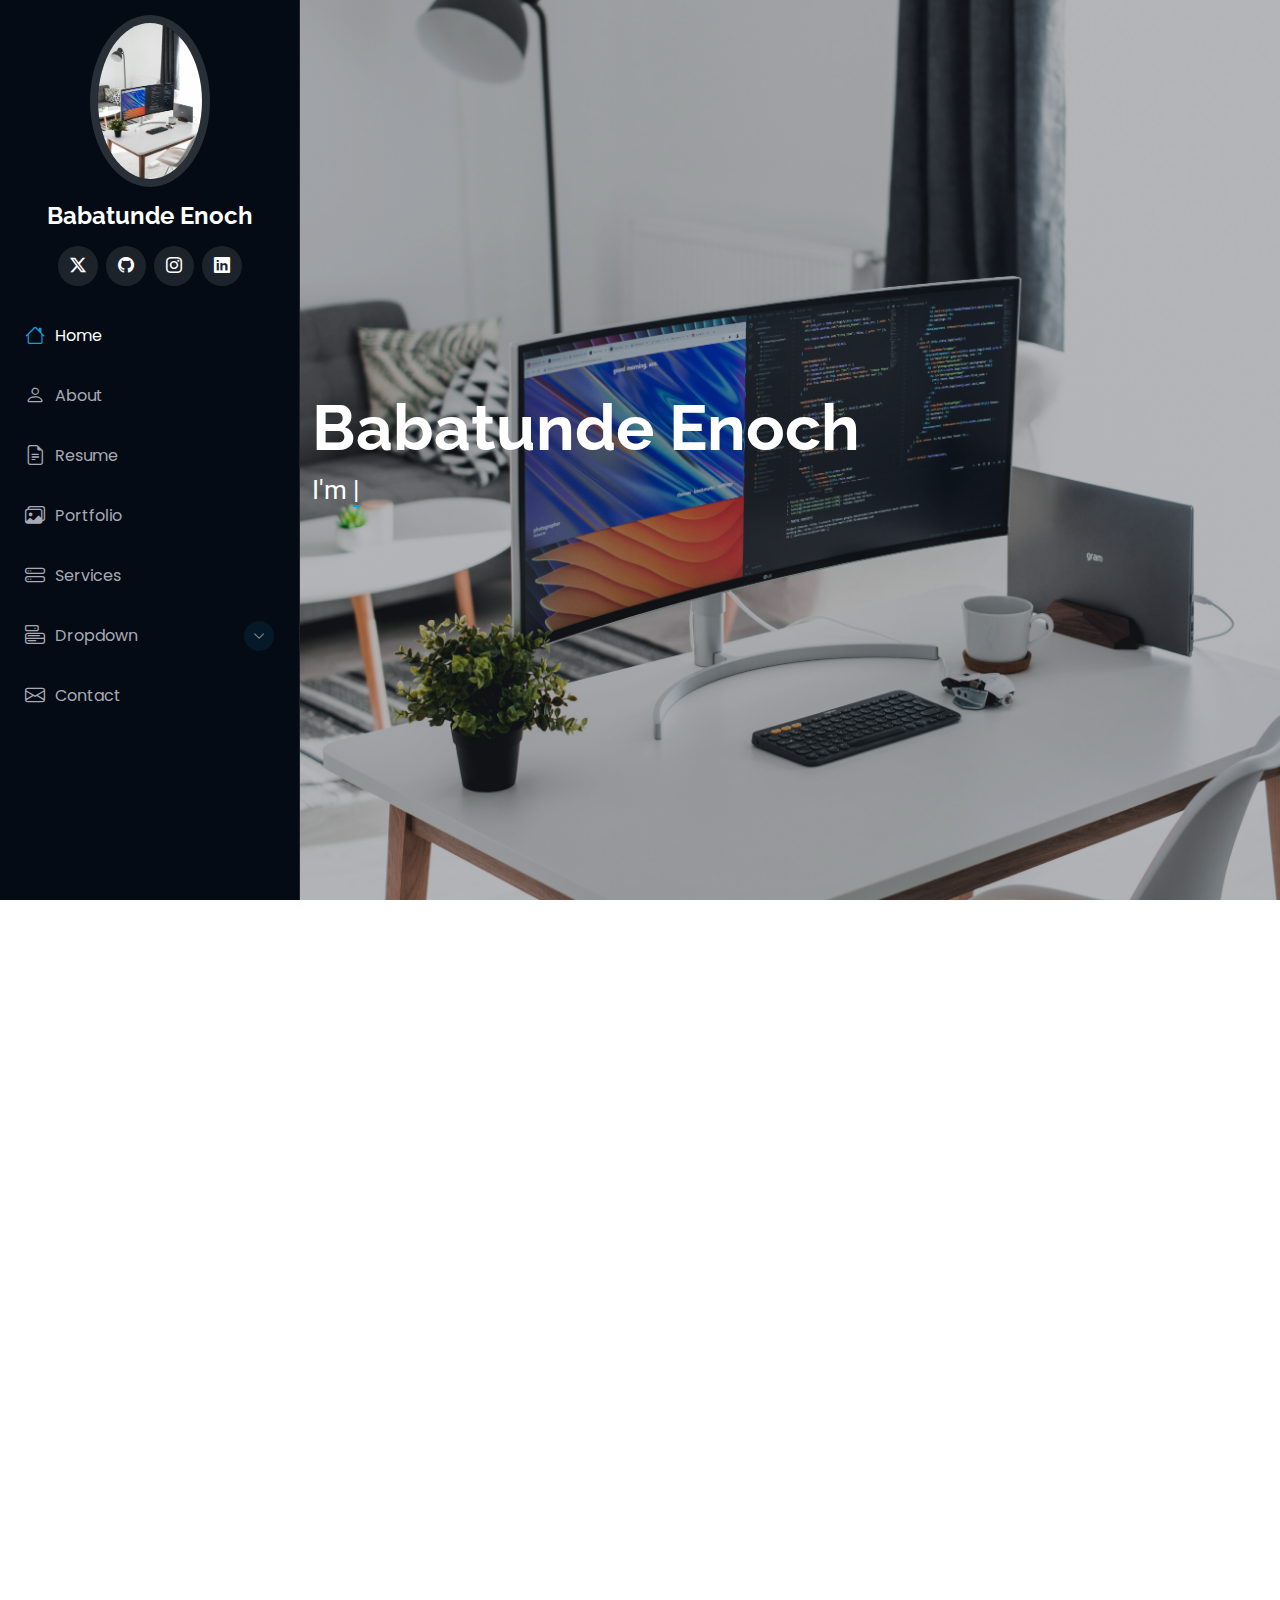
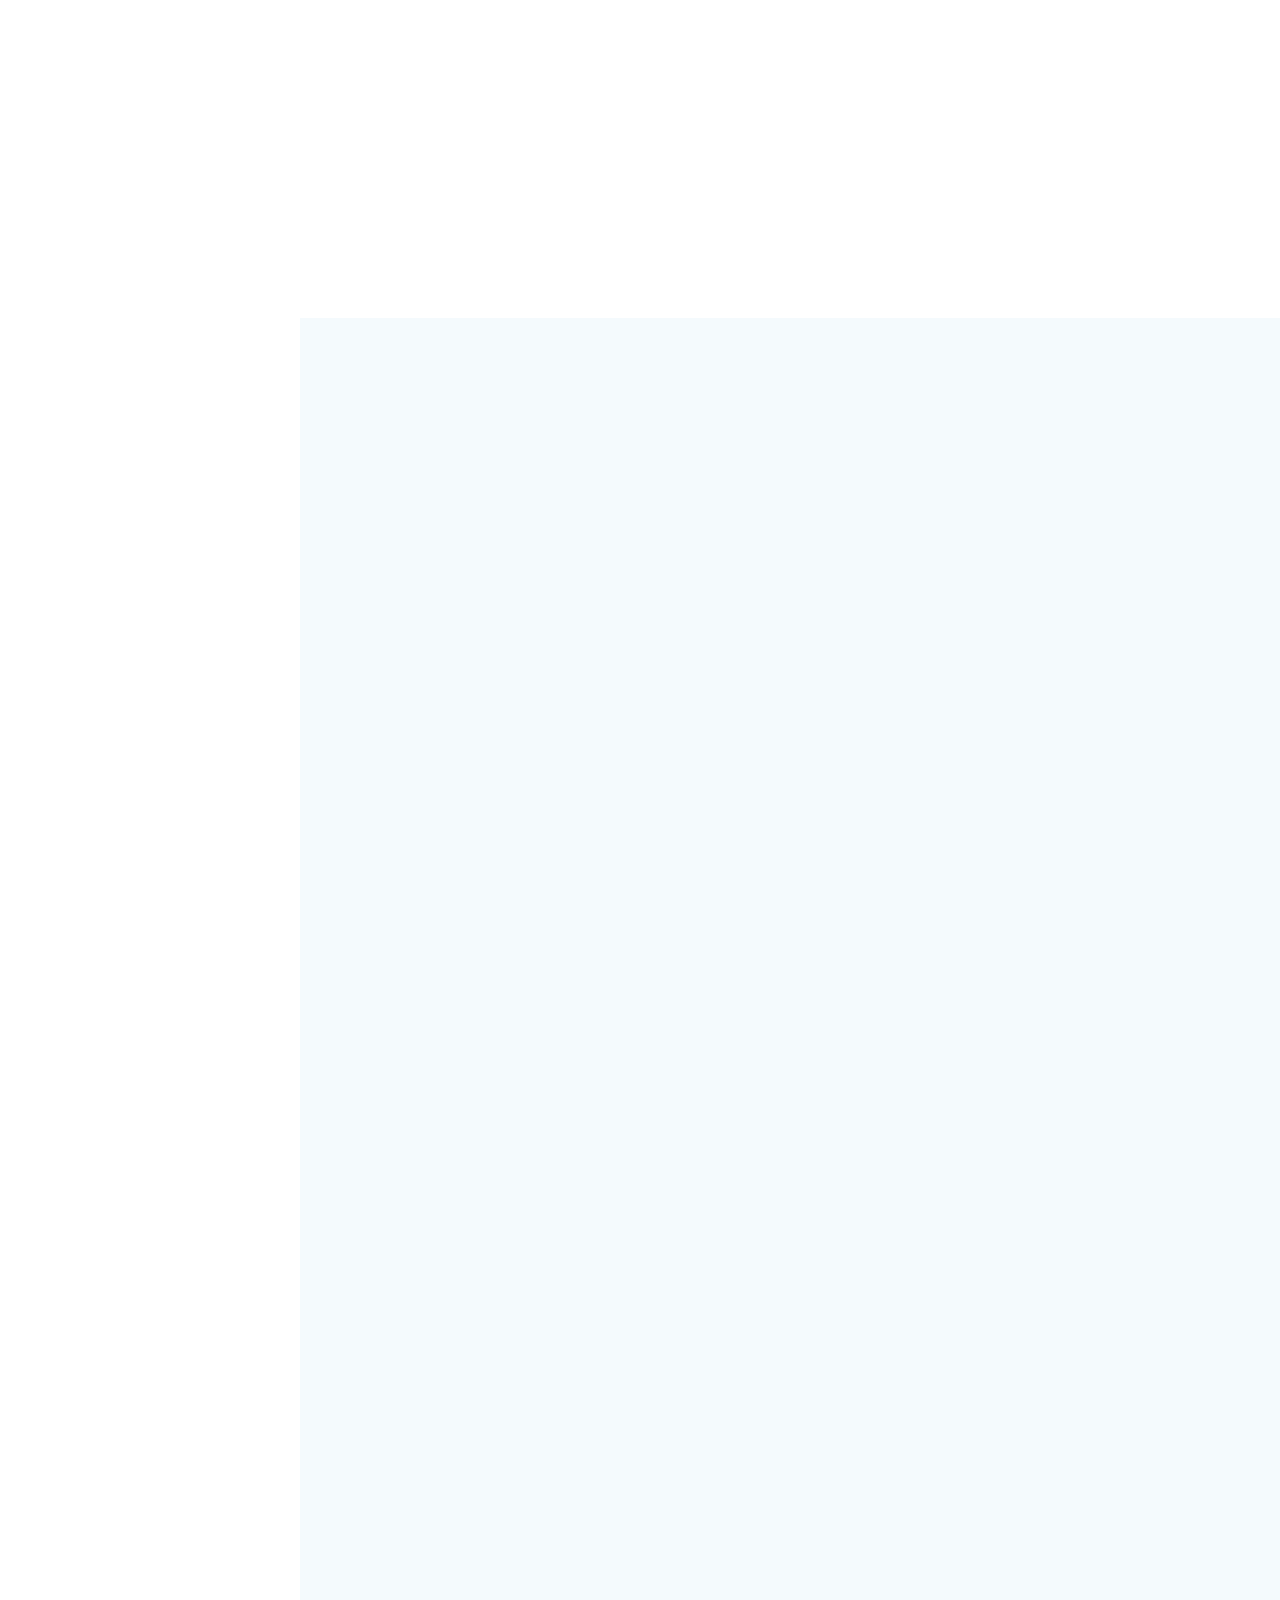
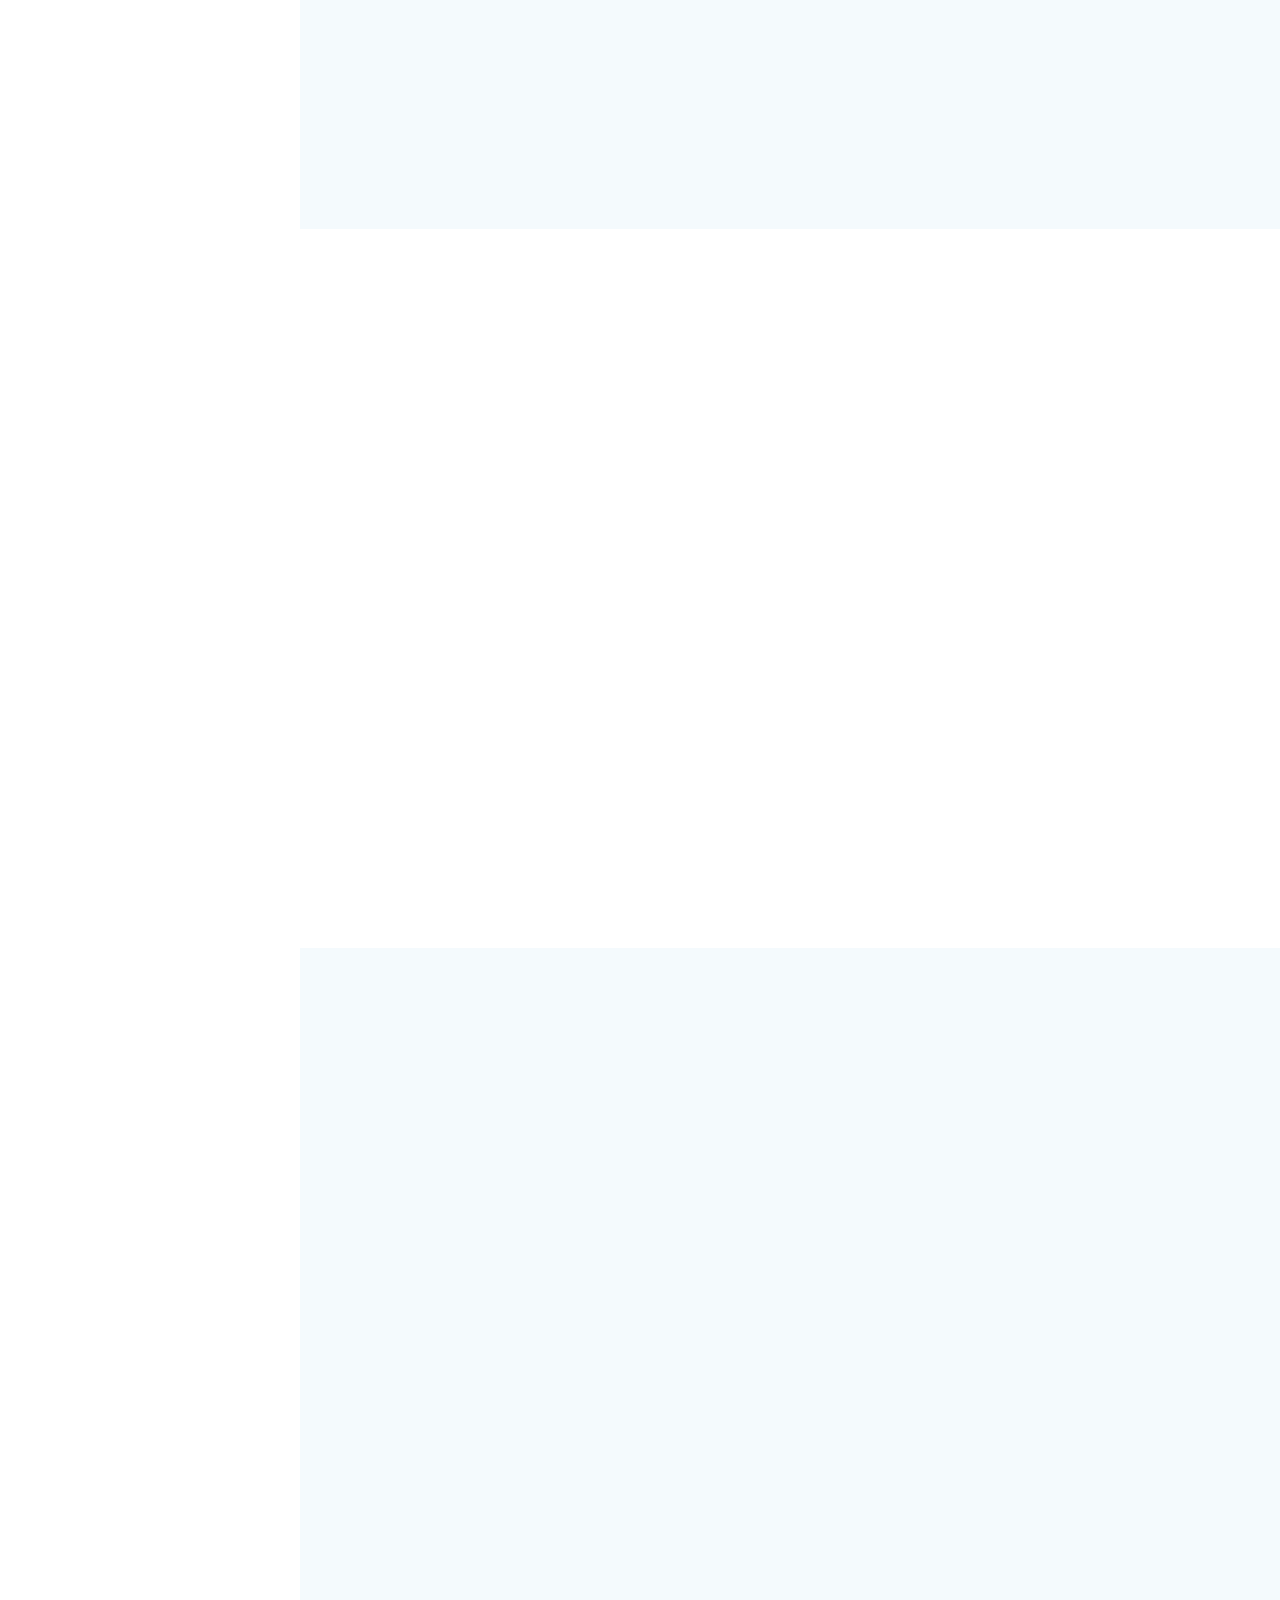
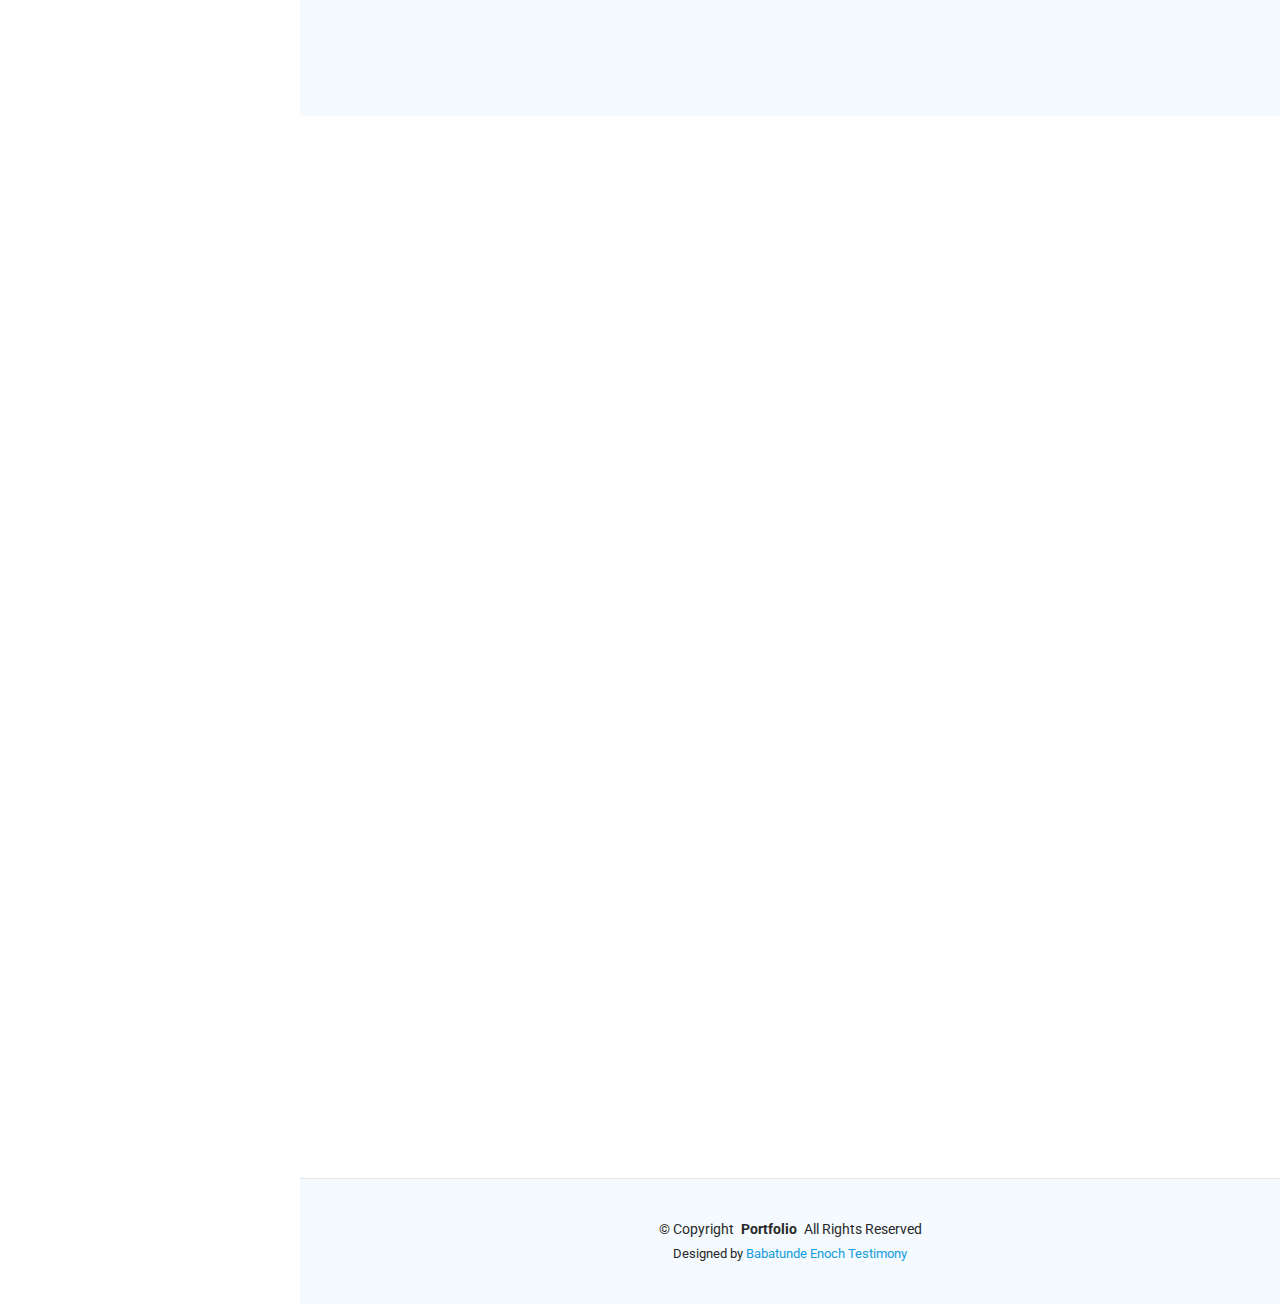
<file: index.html>
<!DOCTYPE html>
<html lang="en">

<head>
  <meta charset="utf-8">
  <meta content="width=device-width, initial-scale=1.0" name="viewport">
  <title>Enoch Portfolio</title>
  <meta content="" name="description">
  <meta content="" name="keywords">

  <!-- Favicons -->
  <!-- <link href="assets/img/favicon.png" rel="icon"> -->
  <link href="assets/img/apple-touch-icon.png" rel="apple-touch-icon">

  <!-- Fonts -->
  <link href="https://fonts.googleapis.com" rel="preconnect">
  <link href="https://fonts.gstatic.com" rel="preconnect" crossorigin>
  <link href="https://fonts.googleapis.com/css2?family=Roboto:ital,wght@0,100;0,300;0,400;0,500;0,700;0,900;1,100;1,300;1,400;1,500;1,700;1,900&family=Poppins:ital,wght@0,100;0,200;0,300;0,400;0,500;0,600;0,700;0,800;0,900;1,100;1,200;1,300;1,400;1,500;1,600;1,700;1,800;1,900&family=Raleway:ital,wght@0,100;0,200;0,300;0,400;0,500;0,600;0,700;0,800;0,900;1,100;1,200;1,300;1,400;1,500;1,600;1,700;1,800;1,900&display=swap" rel="stylesheet">

  <!-- Vendor CSS Files -->
  <link href="assets/vendor/bootstrap/css/bootstrap.min.css" rel="stylesheet">
  <link href="assets/vendor/bootstrap-icons/bootstrap-icons.css" rel="stylesheet">
  <link href="assets/vendor/aos/aos.css" rel="stylesheet">
  <link href="assets/vendor/glightbox/css/glightbox.min.css" rel="stylesheet">
  <link href="assets/vendor/swiper/swiper-bundle.min.css" rel="stylesheet">

  <!-- Main CSS File -->
  <link href="assets/css/main.css" rel="stylesheet">

  <!-- =======================================================
  * Template Name: iPortfolio
  * Template URL: https://bootstrapmade.com/iportfolio-bootstrap-portfolio-websites-template/
  * Updated: Jun 29 2024 with Bootstrap v5.3.3
  * Author: BootstrapMade.com
  * License: https://bootstrapmade.com/license/
  ======================================================== -->
</head>

<body class="index-page">

  <header id="header" class="header dark-background d-flex flex-column">
    <i class="header-toggle d-xl-none bi bi-list"></i>

    <div class="profile-img">
      <img src="./assets/img/portfolio/alexandru-acea--WBYxmW4yuw-unsplash (1).jpg" alt="" class="img-fluid rounded-circle">
    </div>

    <a href="index.html" class="logo d-flex align-items-center justify-content-center">
      <!-- Uncomment the line below if you also wish to use an image logo -->
      <!-- <img src="assets/img/logo.png" alt=""> -->
      <h1 class="sitename">Babatunde Enoch</h1>
    </a>

    <div class="social-links text-center">
      <a href="https://x.com/EnochBabat8621" class="twitter"><i class="bi bi-twitter-x"></i></a>
      <a href="https://github.com/KingE-ops" class="facebook"><i class="bi bi-github"></i></a>
      <a href="https://www.instagram.com/e.b.t_code_web?igsh=YWV1M2l6b3dmbXhy" class="instagram"><i class="bi bi-instagram"></i></a>
      <a href="https://www.linkedin.com/in/enoch-babatunde-464751328/?originalSubdomain=ng" class="linkedin"><i class="bi bi-linkedin"></i></a>
    </div>

    <nav id="navmenu" class="navmenu">
      <ul>
        <li><a href="#hero" class="active"><i class="bi bi-house navicon"></i>Home</a></li>
        <li><a href="#about"><i class="bi bi-person navicon"></i> About</a></li>
        <li><a href="#resume"><i class="bi bi-file-earmark-text navicon"></i> Resume</a></li>
        <li><a href="#portfolio"><i class="bi bi-images navicon"></i> Portfolio</a></li>
        <li><a href="#services"><i class="bi bi-hdd-stack navicon"></i> Services</a></li>
        <li class="dropdown"><a href="#"><i class="bi bi-menu-button navicon"></i> <span>Dropdown</span> <i class="bi bi-chevron-down toggle-dropdown"></i></a>
          <ul>
            <li><a href="#">Dropdown 1</a></li>
            <li class="dropdown"><a href="#"><span>Deep Dropdown</span> <i class="bi bi-chevron-down toggle-dropdown"></i></a>
              <ul>
                <li><a href="#">Deep Dropdown 1</a></li>
                <li><a href="#">Deep Dropdown 2</a></li>
                <li><a href="#">Deep Dropdown 3</a></li>
                <li><a href="#">Deep Dropdown 4</a></li>
                <li><a href="#">Deep Dropdown 5</a></li>
              </ul>
            </li>
            <li><a href="#">Dropdown 2</a></li>
            <li><a href="#">Dropdown 3</a></li>
            <li><a href="#">Dropdown 4</a></li>
          </ul>
        </li>
        <li><a href="#contact"><i class="bi bi-envelope navicon"></i> Contact</a></li>
      </ul>
    </nav>

  </header>

  <main class="main">

    <!-- Hero Section -->
    <section id="hero" class="hero section dark-background">

      <img src="./assets/img/portfolio/alexandru-acea--WBYxmW4yuw-unsplash (1).jpg" alt="" data-aos="fade-in" class="">

      <div class="container" data-aos="fade-up" data-aos-delay="100">
        <h2>Babatunde Enoch</h2>
        <p>I'm <span class="typed" data-typed-items="A Designer, A Developer, A Freelancer, A Designer">

        </span>
        <span class="typed-cursor typed-cursor--blink" aria-hidden="true">

        </span>
        <span class="typed-cursor typed-cursor--blink" aria-hidden="true">

        </span>
      </p>
      </div>

    </section><!-- /Hero Section -->

    <!-- About Section -->
    <section id="about" class="about section">

      <!-- Section Title -->
      <div class="container section-title" data-aos="fade-up">
        <h2>About</h2>
        <p>Hello! I’m Enoch Testimony Babatunde, a passionate and creative Frontend Developer dedicated to building elegant, user-focused digital experiences that not only look great but also function seamlessly.</p>
      </div><!-- End Section Title -->

      <div class="container" data-aos="fade-up" data-aos-delay="100">

        <div class="row gy-4 justify-content-center">
          <div class="col-lg-4">
            <img src="./assets/img/portfolio/alexandru-acea--WBYxmW4yuw-unsplash (1).jpg" class="img-fluid" alt="">
          </div>
          <div class="col-lg-8 content">
            <h2> Designer &amp; Web Developer.</h2>
            <p class="fst-italic py-3">
              I don’t just code — I collaborate. I listen to your vision, understand your brand, and build something that aligns with your goals. Whether you're a startup, a creative, or a business looking to upgrade your online presence, I'm here to make it real.
            </p>
            <div class="row">
              <div class="col-lg-6">
                <ul>
                  <li><i class="bi bi-chevron-right"></i> <strong>Birthday:</strong> <span>7 March 2007</span></li>
                  <li><i class="bi bi-chevron-right"></i> <strong>Github:</strong> <span>https://github.com/KingE-ops</span></li>
                  <li><i class="bi bi-chevron-right"></i> <strong>Phone:</strong> <span>+234 9021475250</span></li>
                  <li><i class="bi bi-chevron-right"></i> <strong>City:</strong> <span>Abeokuta, NGA</span></li>
                </ul>
              </div>
              <div class="col-lg-6">
                <ul>
                  <li><i class="bi bi-chevron-right"></i> <strong>Age:</strong> <span>18</span></li>
                  <li><i class="bi bi-chevron-right"></i> <strong>Degree:</strong> <span>Master</span></li>
                  <li><i class="bi bi-chevron-right"></i> <strong>Email:</strong> <span>enochbabatunde17@gmail.com</span></li>
                  <li><i class="bi bi-chevron-right"></i> <strong>Freelance:</strong> <span>Available</span></li>
                </ul>
              </div>
            </div>
            <p class="py-3">
           I specialize in transforming ideas into responsive, accessible, and high-performing interfaces using modern web technologies. Whether it’s crafting a stunning landing page, designing a dynamic web app, or optimizing user flows, I strive to ensure that every pixel and interaction delivers real value.


            </p>
          </div>
        </div>

      </div>

    </section><!-- /About Section -->

    <!-- Stats Section -->
    <section id="stats" class="stats section">

      <div class="container" data-aos="fade-up" data-aos-delay="100">

        <div class="row gy-4">

          
          <div class="col-lg-3 col-md-6">
            <div class="stats-item">
              <i class="bi bi-journal-richtext"></i>
              <span data-purecounter-start="0" data-purecounter-end="40" data-purecounter-duration="1" class="purecounter"></span>
              <p><strong>Projects</strong></p>
            </div>
          </div><!-- End Stats Item -->

          <div class="col-lg-3 col-md-6">
            <div class="stats-item">
              <i class="bi bi-emoji-smile"></i>
              <span data-purecounter-start="0" data-purecounter-end="40" data-purecounter-duration="1" class="purecounter"></span>
              <p><strong>Happy Clients</strong></p>
            </div>
          </div><!-- End Stats Item -->


          <div class="col-lg-3 col-md-6">
            <div class="stats-item">
              <i class="bi bi-headset"></i>
              <span data-purecounter-start="0" data-purecounter-end="3990" data-purecounter-duration="1" class="purecounter"></span>
              <p><strong>Hours Of Support</strong></p>
            </div>
          </div><!-- End Stats Item -->

          <div class="col-lg-3 col-md-6">
            <div class="stats-item">
              <i class="bi bi-people"></i>
              <span data-purecounter-start="0" data-purecounter-end="5" data-purecounter-duration="1" class="purecounter"></span>
              <p><strong>skills</strong></p>
            </div>
          </div><!-- End Stats Item -->

        </div>

      </div>

    </section><!-- /Stats Section -->

    <!-- Skills Section -->
    <section id="skills" class="skills section light-background">

      <!-- Section Title -->
      <div class="container section-title" data-aos="fade-up">
        <h2>Skills</h2>
        <p>This shows my specialised set of languages learnt by me over the past few years</p>
      </div><!-- End Section Title -->

      <div class="container" data-aos="fade-up" data-aos-delay="100">

        <div class="row skills-content skills-animation">

          <div class="col-lg-6">

            <div class="progress">
              <span class="skill"><span>HTML</span> <i class="val">100%</i></span>
              <div class="progress-bar-wrap">
                <div class="progress-bar" role="progressbar" aria-valuenow="100" aria-valuemin="0" aria-valuemax="100"></div>
              </div>
            </div><!-- End Skills Item -->

            <div class="progress">
              <span class="skill"><span>CSS</span> <i class="val">90%</i></span>
              <div class="progress-bar-wrap">
                <div class="progress-bar" role="progressbar" aria-valuenow="90" aria-valuemin="0" aria-valuemax="100"></div>
              </div>
            </div><!-- End Skills Item -->

            <div class="progress">
              <span class="skill"><span>JavaScript</span> <i class="val">75%</i></span>
              <div class="progress-bar-wrap">
                <div class="progress-bar" role="progressbar" aria-valuenow="75" aria-valuemin="0" aria-valuemax="100"></div>
              </div>
            </div><!-- End Skills Item -->

          </div>

          <div class="col-lg-6">

            <div class="progress">
              <span class="skill"><span>PHP</span> <i class="val">80%</i></span>
              <div class="progress-bar-wrap">
                <div class="progress-bar" role="progressbar" aria-valuenow="80" aria-valuemin="0" aria-valuemax="100"></div>
              </div>
            </div><!-- End Skills Item -->

            <div class="progress">
              <span class="skill"><span>WordPress/CMS</span> <i class="val">90%</i></span>
              <div class="progress-bar-wrap">
                <div class="progress-bar" role="progressbar" aria-valuenow="90" aria-valuemin="0" aria-valuemax="100"></div>
              </div>
            </div><!-- End Skills Item -->

            <div class="progress">
              <span class="skill"><span>Photoshop</span> <i class="val">55%</i></span>
              <div class="progress-bar-wrap">
                <div class="progress-bar" role="progressbar" aria-valuenow="55" aria-valuemin="0" aria-valuemax="100"></div>
              </div>
            </div><!-- End Skills Item -->

          </div>

        </div>

      </div>

    </section><!-- /Skills Section -->

    <!-- Resume Section -->
    <section id="resume" class="resume section">

      <!-- Section Title -->
      <div class="container section-title" data-aos="fade-up">
        <h2>Resume</h2>
        <p>My journey into frontend development began with a deep curiosity about how websites work. What started as a hobby quickly became a mission—creating impactful, scalable, and beautiful interfaces that users genuinely enjoy</p>
      </div><!-- End Section Title -->

      <div class="container">

        <div class="row">

          <div class="col-lg-6" data-aos="fade-up" data-aos-delay="100">
            <h3 class="resume-title">Sumary</h3>

            <div class="resume-item pb-0">
              <h4>Babatunde Enoch</h4>
              <p><em>Innovative and deadline-driven web Designer with 2+ years of experience designing and developing user-centered interface website, bringing imaginations to reality</em></p>
              <ul>
                <li>Abeokuta Ogunstate,</li>
                <li>(+234) 9021475250</li>
                <li>enochbabatunde17@gmail.com</li>
              </ul>
            </div><!-- Edn Resume Item -->

            <h3 class="resume-title">Education</h3>
            <div class="resume-item">
              <h4>Best in HTML, CSS, JAVASCRIPT</h4>
              <h5>2023 - 2024</h5>
              <p><em>SQI college,ICT NGA</em></p>
              <p>I design responsive layouts that adapt across devices—whether it’s a mobile screen, tablet, or desktop monitor. Using CSS Flexbox, Grid, and mobile-first design principles, I ensure the user experience remains consistent and fluid.</p>
            </div><!-- Edn Resume Item -->

            <div class="resume-item">
              <h4>pursuing B.S.c Degree&amp; Software developer</h4>
              <h5>2024 - 2025</h5>
              <p><em>Chrisland University, NGA</em></p>
              <p>Over time, I’ve developed a strong foundation in HTML, CSS, JavaScript, and a suite of modern frameworks, along with the design sensibility needed to bring interfaces to life.</p>
            </div><!-- Edn Resume Item -->

          </div>

          <div class="col-lg-6" data-aos="fade-up" data-aos-delay="200">
            <h3 class="resume-title">Professional Experience</h3>
            <div class="resume-item">
              <h4>Junior web developer</h4>
              <h5>2024 - Present</h5>
              <p><em>SQI, Ict Ogunstate NGA </em></p>
              <ul>
                <li>Lead in the design, development, and implementation of the graphic, layout, and production communication materials</li>
                <li>JavaScript is the soul of modern web applications. From form validation to interactive dashboards, I use vanilla JavaScript and libraries like jQuery, as well as frameworks such as React.js or Vue.js, to enhance functionality and user engagement</li>
                <li>I design responsive layouts that adapt across devices—whether it’s a mobile screen, tablet, or desktop monitor.</li>
              </ul>
            </div><!-- Edn Resume Item -->


          </div>

        </div>

      </div>

    </section><!-- /Resume Section -->

    <!-- Portfolio Section -->
    <section id="portfolio" class="portfolio section light-background">

      <!-- Section Title -->
      <div class="container section-title" data-aos="fade-up">
        <h2>Portfolio</h2>
        <p>Over the years, I’ve built and contributed to a variety of web projects ranging from business websites and personal portfolios to eCommerce carts and task apps. Each project reflects a piece of my growth as a developer.</p>
      </div><!-- End Section Title -->

      <div class="container">

        <div class="isotope-layout" data-default-filter="*" data-layout="masonry" data-sort="original-order">

          <ul class="portfolio-filters isotope-filters" data-aos="fade-up" data-aos-delay="100">
            <li data-filter="*" class="filter-active">All</li>
            <li data-filter=".filter-app">App</li>
            <li data-filter=".filter-product">Product</li>
            <li data-filter=".filter-branding">Branding</li>
            <li data-filter=".filter-books">Books</li>
          </ul><!-- End Portfolio Filters -->

          <div class="row gy-4 isotope-container" data-aos="fade-up" data-aos-delay="200">

            <div class="col-lg-4 col-md-6 portfolio-item isotope-item filter-app">
              <div class="portfolio-content h-100">
                <img src="./assets/img/portfolio/app-1.jpg" class="img-fluid" alt="">
                <div class="portfolio-info">
                  <h4>ELTECH Cars</h4>
                  <!-- <p>Lorem ipsum, dolor sit amet consectetur</p> -->
                  <a href="assets/img/portfolio/app-1.jpg" title="App 1" data-gallery="portfolio-gallery-app" class="glightbox preview-link"><i class="bi bi-zoom-in"></i></a>
                  <a href="https://kinge-ops.github.io/ELTECH.cars/" title="More Details" class="details-link"><i class="bi bi-link-45deg"></i></a>
                </div>
              </div>
            </div><!-- End Portfolio Item -->

            <div class="col-lg-4 col-md-6 portfolio-item isotope-item filter-product">
              <div class="portfolio-content h-100">
                <img src="assets/img/portfolio/product-1.jpg" class="img-fluid" alt="">
                <div class="portfolio-info">
                  <h4>Stop-watch</h4>
                  <!-- <p>Lorem ipsum, dolor sit amet consectetur</p> -->
                  <a href="assets/img/portfolio/product-1.jpg" title="" data-gallery="portfolio-gallery-product" class="glightbox preview-link"><i class="bi bi-zoom-in"></i></a>
                  <a href="https://kinge-ops.github.io/stopwatch/" title="More Details" class="details-link"><i class="bi bi-link-45deg"></i></a>
                </div>
              </div>
            </div><!-- End Portfolio Item -->

            <div class="col-lg-4 col-md-6 portfolio-item isotope-item filter-branding">
              <div class="portfolio-content h-100">
                <img src="./assets/img/portfolio/branding-1.webp" class="img-fluid" alt="">
                <div class="portfolio-info">
                  <h4>Real Estate</h4>
                  <!-- <p>Lorem ipsum, dolor sit amet consectetur</p> -->
                  <a href="assets/img/portfolio/branding-1.webp" title="" data-gallery="portfolio-gallery-branding" class="glightbox preview-link"><i class="bi bi-zoom-in"></i></a>
                  <a href="https://kinge-ops.github.io/enoch-homes.com/" title="More Details" class="details-link"><i class="bi bi-link-45deg"></i></a>
                </div>
              </div>
            </div><!-- End Portfolio Item -->

            <div class="col-lg-4 col-md-6 portfolio-item isotope-item filter-product">
              <div class="portfolio-content h-100">
                <img src="./assets/img/portfolio/joshua-diaz-CBjXDkAKNIk-unsplash.jpg" class="img-fluid" alt="">
                <div class="portfolio-info">
                  <h4>Nikee website</h4>
                  <!-- <p>Lorem ipsum, dolor sit amet consectetur</p> -->
                  <a href="" title="" data-gallery="portfolio-gallery-product" class="glightbox preview-link"><i class="bi bi-zoom-in"></i></a>
                  <a href="https://kinge-ops.github.io/nikerenewed/" title="More Details" class="details-link"><i class="bi bi-link-45deg"></i></a>
                </div>
              </div>
            </div><!-- End Portfolio Item -->

            <div class="col-lg-4 col-md-6 portfolio-item isotope-item filter-branding">
              <div class="portfolio-content h-100">
                <img src="assets/img/portfolio/branding-2.jpg" class="img-fluid" alt="">
                <div class="portfolio-info">
                  <h4>Branding 2</h4>
                  <!-- <p>Lorem ipsum, dolor sit amet consectetur</p> -->
                  <a href="assets/img/portfolio/branding-2.jpg" title="" data-gallery="portfolio-gallery-branding" class="glightbox preview-link"><i class="bi bi-zoom-in"></i></a>
                  <a href="portfolio-details.html" title="More Details" class="details-link"><i class="bi bi-link-45deg"></i></a>
                </div>
              </div>
            </div><!-- End Portfolio Item -->

            <div class="col-lg-4 col-md-6 portfolio-item isotope-item filter-books">
              <div class="portfolio-content h-100">
                <img src="assets/img/portfolio/books-2.jpg" class="img-fluid" alt="">
                <div class="portfolio-info">
                  <h4>Books 2</h4>
                  <!-- <p>Lorem ipsum, dolor sit amet consectetur</p> -->
                  <a href="assets/img/portfolio/books-2.jpg" title="" data-gallery="portfolio-gallery-book" class="glightbox preview-link"><i class="bi bi-zoom-in"></i></a>
                  <a href="portfolio-details.html" title="More Details" class="details-link"><i class="bi bi-link-45deg"></i></a>
                </div>
              </div>
            </div><!-- End Portfolio Item -->

            <div class="col-lg-4 col-md-6 portfolio-item isotope-item filter-app">
              <div class="portfolio-content h-100">
                <img src="assets/img/portfolio/app-3 (2).jpg" class="img-fluid" alt="">
                <div class="portfolio-info">
                  <h4>Vogue-Vault</h4>
                  <!-- <p>Lorem ipsum, dolor sit amet consectetur</p> -->
                  <a href="assets/img/portfolio/app-3 (2).jpg" title="App 3" data-gallery="portfolio-gallery-app" class="glightbox preview-link"><i class="bi bi-zoom-in"></i></a>
                  <a href="https://kinge-ops.github.io/vogue-vault/" title="" class="details-link"><i class="bi bi-link-45deg"></i></a>
                </div>
              </div>
            </div><!-- End Portfolio Item -->

            <div class="col-lg-4 col-md-6 portfolio-item isotope-item filter-product">
              <div class="portfolio-content h-100">
                <img src="assets/img/portfolio/product-3.jpg" class="img-fluid" alt="">
                <div class="portfolio-info">
                  <h4>Product 3</h4>
                  <!-- <p>Lorem ipsum, dolor sit amet consectetur</p> -->
                  <a href="assets/img/portfolio/product-3.jpg" title="Product 3" data-gallery="portfolio-gallery-product" class="glightbox preview-link"><i class="bi bi-zoom-in"></i></a>
                  <a href="portfolio-details.html" title="" class="details-link"><i class="bi bi-link-45deg"></i></a>
                </div>
              </div>
            </div><!-- End Portfolio Item -->

            <div class="col-lg-4 col-md-6 portfolio-item isotope-item filter-branding">
              <div class="portfolio-content h-100">
                <img src="./assets/img/portfolio/pexels-tima-miroshnichenko-6694543.jpg" class="img-fluid" alt="">
                <div class="portfolio-info">
                  <h4>Exnify</h4>
                  <!-- <p>Lorem ipsum, dolor sit amet consectetur</p> -->
                  <a href="assets/img/portfolio/pexels-tima-miroshnichenko-6694543.jpg" title="" data-gallery="portfolio-gallery-branding" class="glightbox preview-link"><i class="bi bi-zoom-in"></i></a>
                  <a href=" https://kinge-ops.github.io/exnify/" title="" class="details-link"><i class="bi bi-link-45deg"></i></a>
                </div>
              </div>
            </div><!-- End Portfolio Item -->

            <div class="col-lg-4 col-md-6 portfolio-item isotope-item filter-books">
              <div class="portfolio-content h-100">
                <img src="./assets/img/portfolio/app-2.jpg" class="img-fluid" alt="">
                <div class="portfolio-info">
                  <h4>Remor-Solar</h4>
                  <!-- <p>Lorem ipsum, dolor sit amet consectetur</p> -->
                  <a href="./assets/img/portfolio/app-2.jpg" title="" data-gallery="portfolio-gallery-book" class="glightbox preview-link"><i class="bi bi-zoom-in"></i></a>
                  <a href="https://kinge-ops.github.io/Remosolar/" title="More Details" class="details-link"><i class="bi bi-link-45deg"></i></a>
                </div>
              </div>
            </div><!-- End Portfolio Item -->

          </div><!-- End Portfolio Container -->

        </div>

      </div>

    </section><!-- /Portfolio Section -->

    <!-- Services Section -->
    <section id="services" class="services section">

      <!-- Section Title -->
      <div class="container section-title" data-aos="fade-up">
        <h2>Services</h2>
        <p>Fully responsive websites built with HTML, CSS, and JavaScript

Clean, semantic code optimized for performance and accessibility

Cross-browser compatibility and mobile-first design</p>
      </div><!-- End Section Title -->

      <div class="container">

        <div class="row gy-4">

          <div class="col-lg-4 col-md-6 service-item d-flex" data-aos="fade-up" data-aos-delay="100">
            <div class="icon flex-shrink-0"><i class="bi bi-briefcase"></i></div>
            <div>
              <h4 class="title"><a href="service-details.html" class="stretched-link">user engagement</a></h4>
              <p class="description">Conversion-focused one-page sites for products, events, or personal brands

Scroll animations, 3D effects, and interactive elements to boost engagement</p>
            </div>
          </div>
          <!-- End Service Item -->

          <div class="col-lg-4 col-md-6 service-item d-flex" data-aos="fade-up" data-aos-delay="200">
            <div class="icon flex-shrink-0"><i class="bi bi-card-checklist"></i></div>
            <div>
              <h4 class="title"><a href="service-details.html" class="stretched-link">3. eCommerce UI Development
</a></h4>
              <p class="description">Product grids, shopping cart systems, and checkout flows

Integrations with WhatsApp, localStorage cart logic, and interactive UI/UX</p>
            </div>
          </div><!-- End Service Item -->

          <div class="col-lg-4 col-md-6 service-item d-flex" data-aos="fade-up" data-aos-delay="300">
            <div class="icon flex-shrink-0"><i class="bi bi-bar-chart"></i></div>
            <div>
              <h4 class="title"><a href="service-details.html" class="stretched-link">Portfolio & Brand Websites</a></h4>
              <p class="description">Personal portfolio sites for creatives, professionals, and businesses

Includes sections like About, Services, Blog, Contact, Testimonials, and more</p>
            </div>
          </div><!-- End Service Item -->

          <div class="col-lg-4 col-md-6 service-item d-flex" data-aos="fade-up" data-aos-delay="400">
            <div class="icon flex-shrink-0"><i class="bi bi-binoculars"></i></div>
            <div>
              <h4 class="title"><a href="service-details.html" class="stretched-link">UI/UX Implementation</a></h4>
              <p class="description">Bringing Figma/Adobe XD/Canva designs to life with pixel-perfect accuracy

Enhancing UI with animations (GSAP, Lottie) and smooth transitions</p>
            </div>
          </div><!-- End Service Item -->

          <div class="col-lg-4 col-md-6 service-item d-flex" data-aos="fade-up" data-aos-delay="500">
            <div class="icon flex-shrink-0"><i class="bi bi-brightness-high"></i></div>
            <div>
              <h4 class="title"><a href="service-details.html" class="stretched-link">Single Page Applications (SPA)</a></h4>
              <p class="description">Using frameworks like React.js or Vue.js to build dynamic web apps

Routing, state management, and API integration included</p>
            </div>
          </div><!-- End Service Item -->

          <div class="col-lg-4 col-md-6 service-item d-flex" data-aos="fade-up" data-aos-delay="600">
            <div class="icon flex-shrink-0"><i class="bi bi-calendar4-week"></i></div>
            <div>
              <h4 class="title"><a href="service-details.html" class="stretched-link">Bug Fixing & Code Refactoring</a></h4>
              <p class="description">Fixing layout issues, JavaScript errors, or mobile responsiveness problems

Refactoring messy codebases into clean, maintainable code</p>
            </div>
          </div><!-- End Service Item -->

        </div>

      </div>

    </section><!-- /Services Section -->

    <!-- Testimonials Section -->
    <section id="testimonials" class="testimonials section light-background">

      <!-- Section Title -->
      <div class="container section-title" data-aos="fade-up">
        <h2>Testimonials</h2>
        <p>2years+ experience in web developement, its time to see what reviews people give about me </p>
      </div><!-- End Section Title -->

      <div class="container" data-aos="fade-up" data-aos-delay="100">

        <div class="swiper init-swiper">
          <script type="application/json" class="swiper-config">
            {
              "loop": true,
              "speed": 600,
              "autoplay": {
                "delay": 5000
              },
              "slidesPerView": "auto",
              "pagination": {
                "el": ".swiper-pagination",
                "type": "bullets",
                "clickable": true
              },
              "breakpoints": {
                "320": {
                  "slidesPerView": 1,
                  "spaceBetween": 40
                },
                "1200": {
                  "slidesPerView": 3,
                  "spaceBetween": 1
                }
              }
            }
          </script>
          <div class="swiper-wrapper">

            <div class="swiper-slide">
              <div class="testimonial-item">
                <p>
                  <i class="bi bi-quote quote-icon-left"></i>
                  <span>Working with Enoch was a game-changer for our brand. He brought our boutique website to life with stunning visuals and a smooth user experience. Every detail was pixel-perfect, and he went above and beyond to deliver on time."
</span>
                  <i class="bi bi-quote quote-icon-right"></i>
                </p>
                <img src="assets/img/testimonials/testimonials-1.jpg" class="testimonial-img" alt="">
                <h3>—  Adaobi N.</h3>
                <h4> Founder of Vogue Vault</h4>
              </div>
            </div><!-- End testimonial item -->

            <div class="swiper-slide">
              <div class="testimonial-item">
                <p>
                  <i class="bi bi-quote quote-icon-left"></i>
                  <span>"We hired Enoch to build a product showcase site for our solar business, and the result blew us away. The interface was sleek, fast, and exactly what we needed to engage customers. Plus, the WhatsApp integration was a brilliant touch!"
.</span>
                  <i class="bi bi-quote quote-icon-right"></i>
                </p>
                <img src="assets/img/testimonials/testimonials-2.jpg" class="testimonial-img" alt="">
                <h3>— Michael T., CEO, </h3>
                <h4>SunLite Solar Solutions</h4>
              </div>
            </div><!-- End testimonial item -->

            <div class="swiper-slide">
              <div class="testimonial-item">
                <p>
                  <i class="bi bi-quote quote-icon-left"></i>
                  <span>"I had a rough codebase that needed serious cleanup. Enoch not only fixed the bugs but refactored the whole frontend with performance and user experience in mind. He explained everything clearly and delivered ahead of schedule."
</span>
                  <i class="bi bi-quote quote-icon-right"></i>
                </p>
                <img src="assets/img/testimonials/testimonials-3.jpg" class="testimonial-img" alt="">
                <h3>— Tolu A.,</h3>
                <h4>Startup Founder</h4>
              </div>
            </div><!-- End testimonial item -->

            <div class="swiper-slide">
              <div class="testimonial-item">
                <p>
                  <i class="bi bi-quote quote-icon-left"></i>
                  <span>"Enoch’s dedication is unmatched. He built my portfolio site with elegance and clarity, and added cool features I didn’t even know were possible. He’s not just a developer—he’s a creative problem solver and a joy to work with."
—  </span>
                  <i class="bi bi-quote quote-icon-right"></i>
                </p>
                <img src="assets/img/testimonials/testimonials-4.jpg" class="testimonial-img" alt="">
                <h3>Esther B.,</h3>
                <h4>Digital Artist</h4>
              </div>
            </div><!-- End testimonial item -->

           

          </div>
          <div class="swiper-pagination"></div>
        </div>

      </div>

    </section><!-- /Testimonials Section -->

    <!-- Contact Section -->
    <section id="contact" class="contact section">

      <!-- Section Title -->
      <div class="container section-title" data-aos="fade-up">
        <h2>Contact</h2>
        <p>Want to reach out to me fill out the forms below</p>
      </div><!-- End Section Title -->

      <div class="container" data-aos="fade-up" data-aos-delay="100">

        <div class="row gy-4">

          <div class="col-lg-5">

            <div class="info-wrap">
              <div class="info-item d-flex" data-aos="fade-up" data-aos-delay="200">
                <i class="bi bi-geo-alt flex-shrink-0"></i>
                <div>
                  <h3>Address</h3>
                  <p>No 38, Abeokuta Ogunstate NGA</p>
                </div>
              </div><!-- End Info Item -->

              <div class="info-item d-flex" data-aos="fade-up" data-aos-delay="300">
                <i class="bi bi-telephone flex-shrink-0"></i>
                <div>
                  <h3>Call Me</h3>
                  <p>+234 9021475250</p>
                </div>
              </div><!-- End Info Item -->

              <div class="info-item d-flex" data-aos="fade-up" data-aos-delay="400">
                <i class="bi bi-envelope flex-shrink-0"></i>
                <div>
                  <h3>Email Us</h3>
                  <p>enochbabatunde17@gmail.com</p>
                </div>
              </div><!-- End Info Item -->

              <iframe src="https://www.google.com/maps/embed?pb=!1m18!1m12!1m3!1d253384.92025362572!2d3.348844514526381!3d7.109841734473964!2m3!1f0!2f0!3f0!3m2!1i1024!2i768!4f13.1!3m3!1m2!1s0x103a4be47ac8c60f%3A0x65ffe84cee34fc85!2sAbeokuta%20South%2C%20Ogun%20State!5e0!3m2!1sen!2sng!4v1751653429621!5m2!1sen!2sng" width="600" height="450" style="border:0;" allowfullscreen="" loading="lazy" referrerpolicy="no-referrer-when-downgrade"></iframe>
            </div>
          </div>

          <div class="col-lg-7">
            <form action="forms/contact.php" method="post" class="php-email-form" data-aos="fade-up" data-aos-delay="200">
              <div class="row gy-4">

                <div class="col-md-6">
                  <label for="name-field" class="pb-2">Your Name</label>
                  <input type="text" name="name" id="name-field" class="form-control" required="">
                </div>

                <div class="col-md-6">
                  <label for="email-field" class="pb-2">Your Email</label>
                  <input type="email" class="form-control" name="email" id="email-field" required="">
                </div>

                <div class="col-md-12">
                  <label for="subject-field" class="pb-2">Subject</label>
                  <input type="text" class="form-control" name="subject" id="subject-field" required="">
                </div>

                <div class="col-md-12">
                  <label for="message-field" class="pb-2">Message</label>
                  <textarea class="form-control" name="message" rows="10" id="message-field" required=""></textarea>
                </div>

                <div class="col-md-12 text-center">
                  <div class="loading">Loading</div>
                  <div class="error-message"></div>
                  <div class="sent-message">Your message has been sent. Thank you!</div>

                  <button type="submit">Send Message</button>
                </div>

              </div>
            </form>
          </div><!-- End Contact Form -->

        </div>

      </div>

    </section><!-- /Contact Section -->

  </main>

  <footer id="footer" class="footer position-relative light-background">

    <div class="container">
      <div class="copyright text-center ">
        <p>© <span>Copyright</span> <strong class="px-1 sitename">Portfolio</strong> <span>All Rights Reserved</span></p>
      </div>
      <div class="credits">
        <!-- All the links in the footer should remain intact. -->
        <!-- You can delete the links only if you've purchased the pro version. -->
        <!-- Licensing information: https://bootstrapmade.com/license/ -->
        <!-- Purchase the pro version with working PHP/AJAX contact form: [buy-url] -->
        Designed by <a href="https://github.com/KingE-ops">Babatunde Enoch Testimony</a>
      </div>
    </div>

  </footer>

  <!-- Scroll Top -->
  <a href="#" id="scroll-top" class="scroll-top d-flex align-items-center justify-content-center"><i class="bi bi-arrow-up-short"></i></a>

  <!-- Preloader -->
  <div id="preloader"></div>

  <!-- Vendor JS Files -->
  <script src="assets/vendor/bootstrap/js/bootstrap.bundle.min.js"></script>
  <script src="assets/vendor/php-email-form/validate.js"></script>
  <script src="assets/vendor/aos/aos.js"></script>
  <script src="assets/vendor/typed.js/typed.umd.js"></script>
  <script src="assets/vendor/purecounter/purecounter_vanilla.js"></script>
  <script src="assets/vendor/waypoints/noframework.waypoints.js"></script>
  <script src="assets/vendor/glightbox/js/glightbox.min.js"></script>
  <script src="assets/vendor/imagesloaded/imagesloaded.pkgd.min.js"></script>
  <script src="assets/vendor/isotope-layout/isotope.pkgd.min.js"></script>
  <script src="assets/vendor/swiper/swiper-bundle.min.js"></script>

  <!-- Main JS File -->
  <script src="assets/js/main.js"></script>

</body>
</html>
</file>
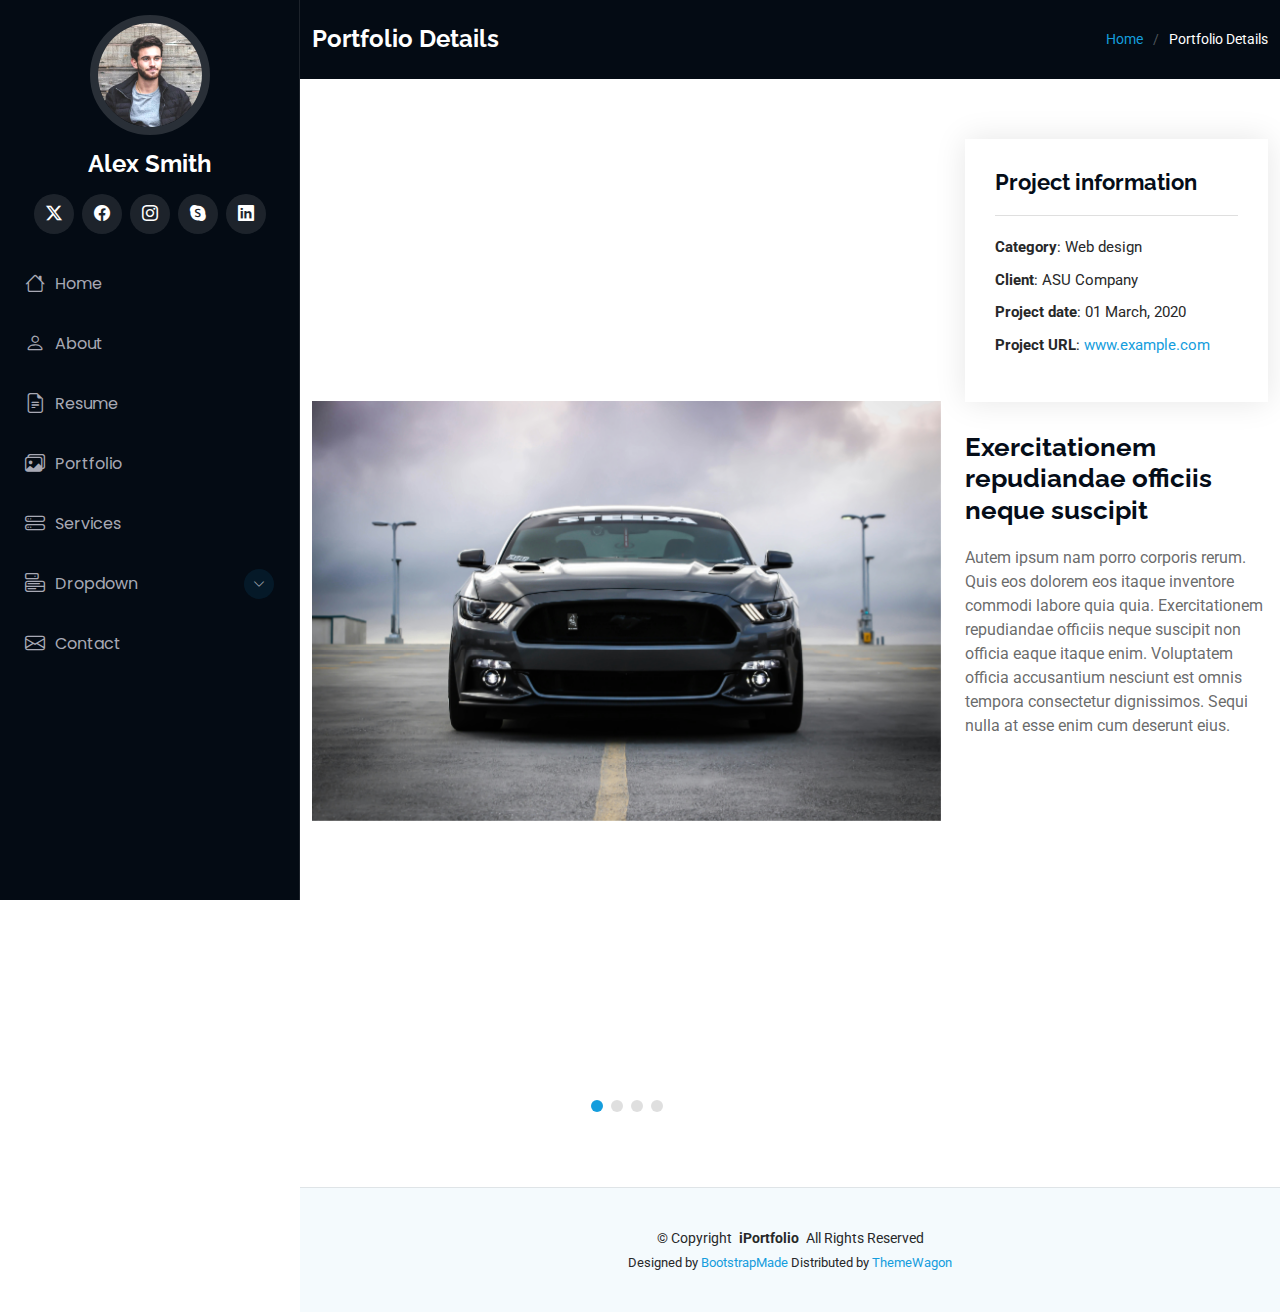
<file: portfolio-details.html>
<!DOCTYPE html>
<html lang="en">

<head>
  <meta charset="utf-8">
  <meta content="width=device-width, initial-scale=1.0" name="viewport">
  <title>Portfolio Details - iPortfolio Bootstrap Template</title>
  <meta content="" name="description">
  <meta content="" name="keywords">

  <!-- Favicons -->
  <link href="assets/img/favicon.png" rel="icon">
  <link href="assets/img/apple-touch-icon.png" rel="apple-touch-icon">

  <!-- Fonts -->
  <link href="https://fonts.googleapis.com" rel="preconnect">
  <link href="https://fonts.gstatic.com" rel="preconnect" crossorigin>
  <link href="https://fonts.googleapis.com/css2?family=Roboto:ital,wght@0,100;0,300;0,400;0,500;0,700;0,900;1,100;1,300;1,400;1,500;1,700;1,900&family=Poppins:ital,wght@0,100;0,200;0,300;0,400;0,500;0,600;0,700;0,800;0,900;1,100;1,200;1,300;1,400;1,500;1,600;1,700;1,800;1,900&family=Raleway:ital,wght@0,100;0,200;0,300;0,400;0,500;0,600;0,700;0,800;0,900;1,100;1,200;1,300;1,400;1,500;1,600;1,700;1,800;1,900&display=swap" rel="stylesheet">

  <!-- Vendor CSS Files -->
  <link href="assets/vendor/bootstrap/css/bootstrap.min.css" rel="stylesheet">
  <link href="assets/vendor/bootstrap-icons/bootstrap-icons.css" rel="stylesheet">
  <link href="assets/vendor/aos/aos.css" rel="stylesheet">
  <link href="assets/vendor/glightbox/css/glightbox.min.css" rel="stylesheet">
  <link href="assets/vendor/swiper/swiper-bundle.min.css" rel="stylesheet">

  <!-- Main CSS File -->
  <link href="assets/css/main.css" rel="stylesheet">

  <!-- =======================================================
  * Template Name: iPortfolio
  * Template URL: https://bootstrapmade.com/iportfolio-bootstrap-portfolio-websites-template/
  * Updated: Jun 29 2024 with Bootstrap v5.3.3
  * Author: BootstrapMade.com
  * License: https://bootstrapmade.com/license/
  ======================================================== -->
</head>

<body class="portfolio-details-page">

  <header id="header" class="header dark-background d-flex flex-column">
    <i class="header-toggle d-xl-none bi bi-list"></i>

    <div class="profile-img">
      <img src="assets/img/my-profile-img.jpg" alt="" class="img-fluid rounded-circle">
    </div>

    <a href="index.html" class="logo d-flex align-items-center justify-content-center">
      <!-- Uncomment the line below if you also wish to use an image logo -->
      <!-- <img src="assets/img/logo.png" alt=""> -->
      <h1 class="sitename">Alex Smith</h1>
    </a>

    <div class="social-links text-center">
      <a href="#" class="twitter"><i class="bi bi-twitter-x"></i></a>
      <a href="#" class="facebook"><i class="bi bi-facebook"></i></a>
      <a href="#" class="instagram"><i class="bi bi-instagram"></i></a>
      <a href="#" class="google-plus"><i class="bi bi-skype"></i></a>
      <a href="#" class="linkedin"><i class="bi bi-linkedin"></i></a>
    </div>

    <nav id="navmenu" class="navmenu">
      <ul>
        <li><a href="#hero"><i class="bi bi-house navicon"></i>Home</a></li>
        <li><a href="#about"><i class="bi bi-person navicon"></i> About</a></li>
        <li><a href="#resume"><i class="bi bi-file-earmark-text navicon"></i> Resume</a></li>
        <li><a href="#portfolio"><i class="bi bi-images navicon"></i> Portfolio</a></li>
        <li><a href="#services"><i class="bi bi-hdd-stack navicon"></i> Services</a></li>
        <li class="dropdown"><a href="#"><i class="bi bi-menu-button navicon"></i> <span>Dropdown</span> <i class="bi bi-chevron-down toggle-dropdown"></i></a>
          <ul>
            <li><a href="#">Dropdown 1</a></li>
            <li class="dropdown"><a href="#"><span>Deep Dropdown</span> <i class="bi bi-chevron-down toggle-dropdown"></i></a>
              <ul>
                <li><a href="#">Deep Dropdown 1</a></li>
                <li><a href="#">Deep Dropdown 2</a></li>
                <li><a href="#">Deep Dropdown 3</a></li>
                <li><a href="#">Deep Dropdown 4</a></li>
                <li><a href="#">Deep Dropdown 5</a></li>
              </ul>
            </li>
            <li><a href="#">Dropdown 2</a></li>
            <li><a href="#">Dropdown 3</a></li>
            <li><a href="#">Dropdown 4</a></li>
          </ul>
        </li>
        <li><a href="#contact"><i class="bi bi-envelope navicon"></i> Contact</a></li>
      </ul>
    </nav>

  </header>

  <main class="main">

    <!-- Page Title -->
    <div class="page-title dark-background">
      <div class="container d-lg-flex justify-content-between align-items-center">
        <h1 class="mb-2 mb-lg-0">Portfolio Details</h1>
        <nav class="breadcrumbs">
          <ol>
            <li><a href="index.html">Home</a></li>
            <li class="current">Portfolio Details</li>
          </ol>
        </nav>
      </div>
    </div><!-- End Page Title -->

    <!-- Portfolio Details Section -->
    <section id="portfolio-details" class="portfolio-details section">

      <div class="container" data-aos="fade-up" data-aos-delay="100">

        <div class="row gy-4">

          <div class="col-lg-8">
            <div class="portfolio-details-slider swiper init-swiper">

              <script type="application/json" class="swiper-config">
                {
                  "loop": true,
                  "speed": 600,
                  "autoplay": {
                    "delay": 5000
                  },
                  "slidesPerView": "auto",
                  "pagination": {
                    "el": ".swiper-pagination",
                    "type": "bullets",
                    "clickable": true
                  }
                }
              </script>

              <div class="swiper-wrapper align-items-center">

                <div class="swiper-slide">
                  <img src="assets/img/portfolio/app-1.jpg" alt="">
                </div>

                <div class="swiper-slide">
                  <img src="assets/img/portfolio/product-1.jpg" alt="">
                </div>

                <div class="swiper-slide">
                  <img src="assets/img/portfolio/branding-1.jpg" alt="">
                </div>

                <div class="swiper-slide">
                  <img src="assets/img/portfolio/books-1.jpg" alt="">
                </div>

              </div>
              <div class="swiper-pagination"></div>
            </div>
          </div>

          <div class="col-lg-4">
            <div class="portfolio-info" data-aos="fade-up" data-aos-delay="200">
              <h3>Project information</h3>
              <ul>
                <li><strong>Category</strong>: Web design</li>
                <li><strong>Client</strong>: ASU Company</li>
                <li><strong>Project date</strong>: 01 March, 2020</li>
                <li><strong>Project URL</strong>: <a href="#">www.example.com</a></li>
              </ul>
            </div>
            <div class="portfolio-description" data-aos="fade-up" data-aos-delay="300">
              <h2>Exercitationem repudiandae officiis neque suscipit</h2>
              <p>
                Autem ipsum nam porro corporis rerum. Quis eos dolorem eos itaque inventore commodi labore quia quia. Exercitationem repudiandae officiis neque suscipit non officia eaque itaque enim. Voluptatem officia accusantium nesciunt est omnis tempora consectetur dignissimos. Sequi nulla at esse enim cum deserunt eius.
              </p>
            </div>
          </div>

        </div>

      </div>

    </section><!-- /Portfolio Details Section -->

  </main>

  <footer id="footer" class="footer position-relative light-background">

    <div class="container">
      <div class="copyright text-center ">
        <p>© <span>Copyright</span> <strong class="px-1 sitename">iPortfolio</strong> <span>All Rights Reserved</span></p>
      </div>
      <div class="credits">
        <!-- All the links in the footer should remain intact. -->
        <!-- You can delete the links only if you've purchased the pro version. -->
        <!-- Licensing information: https://bootstrapmade.com/license/ -->
        <!-- Purchase the pro version with working PHP/AJAX contact form: [buy-url] -->
        Designed by <a href="https://bootstrapmade.com/">BootstrapMade</a> Distributed by <a href="https://themewagon.com">ThemeWagon</a>
      </div>
    </div>

  </footer>

  <!-- Scroll Top -->
  <a href="#" id="scroll-top" class="scroll-top d-flex align-items-center justify-content-center"><i class="bi bi-arrow-up-short"></i></a>

  <!-- Preloader -->
  <div id="preloader"></div>

  <!-- Vendor JS Files -->
  <script src="assets/vendor/bootstrap/js/bootstrap.bundle.min.js"></script>
  <script src="assets/vendor/php-email-form/validate.js"></script>
  <script src="assets/vendor/aos/aos.js"></script>
  <script src="assets/vendor/typed.js/typed.umd.js"></script>
  <script src="assets/vendor/purecounter/purecounter_vanilla.js"></script>
  <script src="assets/vendor/waypoints/noframework.waypoints.js"></script>
  <script src="assets/vendor/glightbox/js/glightbox.min.js"></script>
  <script src="assets/vendor/imagesloaded/imagesloaded.pkgd.min.js"></script>
  <script src="assets/vendor/isotope-layout/isotope.pkgd.min.js"></script>
  <script src="assets/vendor/swiper/swiper-bundle.min.js"></script>

  <!-- Main JS File -->
  <script src="assets/js/main.js"></script>

</body>

</html>
</file>
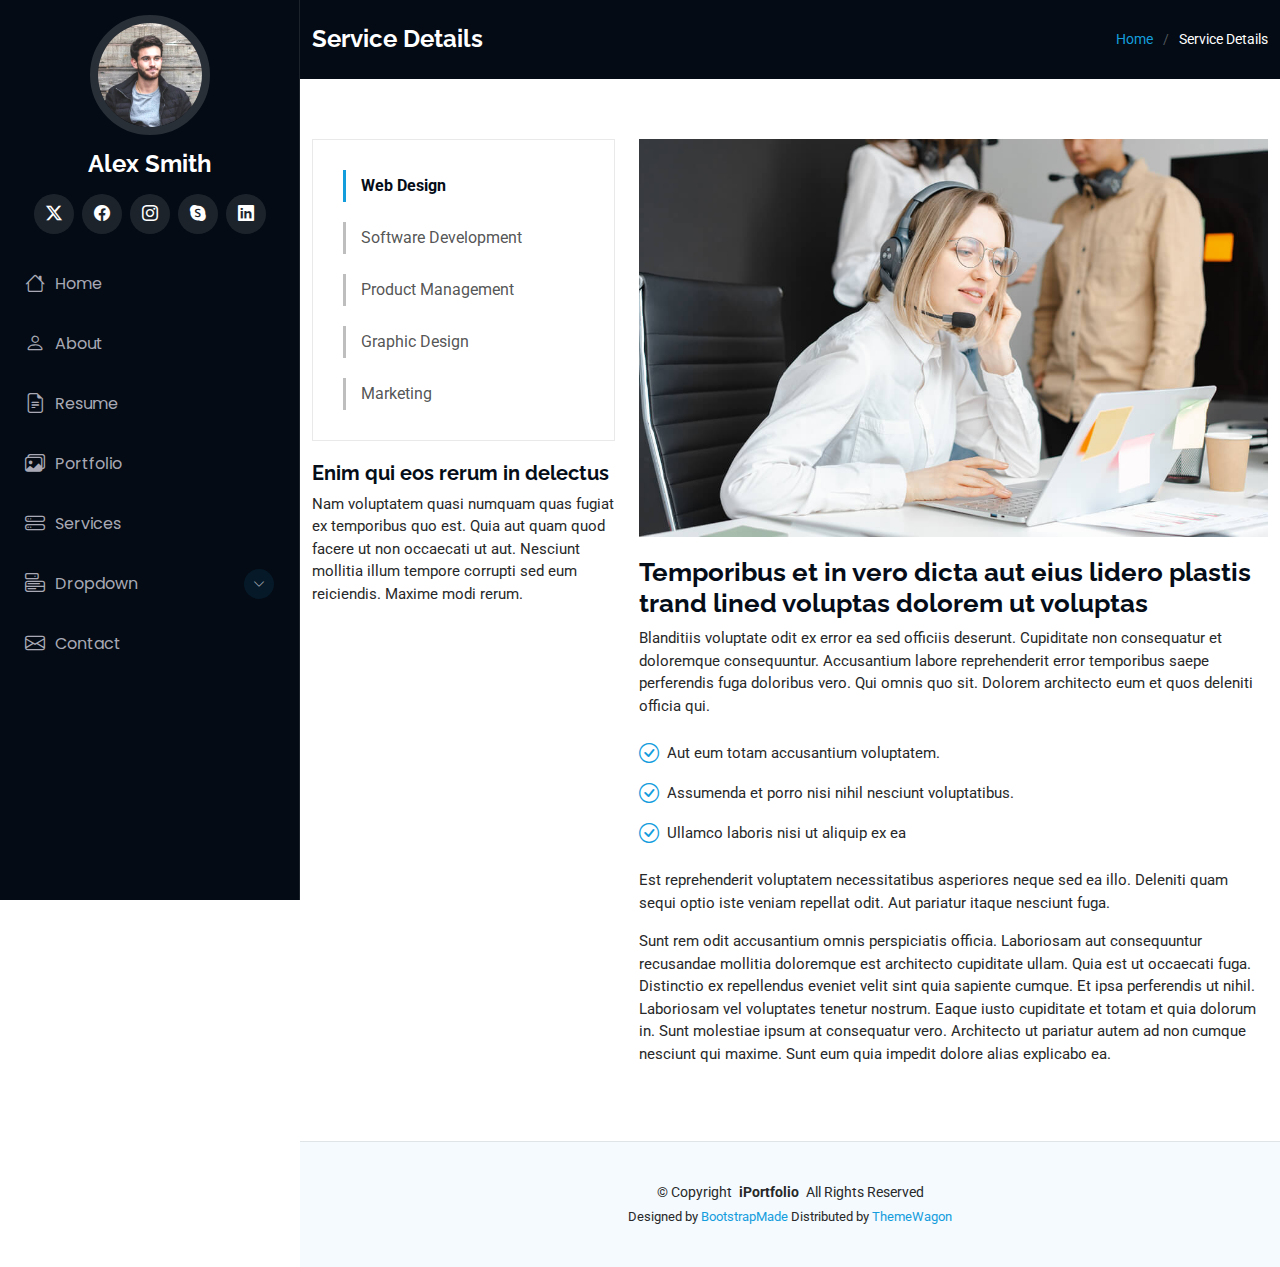
<file: service-details.html>
<!DOCTYPE html>
<html lang="en">

<head>
  <meta charset="utf-8">
  <meta content="width=device-width, initial-scale=1.0" name="viewport">
  <title>Service Details - iPortfolio Bootstrap Template</title>
  <meta content="" name="description">
  <meta content="" name="keywords">

  <!-- Favicons -->
  <link href="assets/img/favicon.png" rel="icon">
  <link href="assets/img/apple-touch-icon.png" rel="apple-touch-icon">

  <!-- Fonts -->
  <link href="https://fonts.googleapis.com" rel="preconnect">
  <link href="https://fonts.gstatic.com" rel="preconnect" crossorigin>
  <link href="https://fonts.googleapis.com/css2?family=Roboto:ital,wght@0,100;0,300;0,400;0,500;0,700;0,900;1,100;1,300;1,400;1,500;1,700;1,900&family=Poppins:ital,wght@0,100;0,200;0,300;0,400;0,500;0,600;0,700;0,800;0,900;1,100;1,200;1,300;1,400;1,500;1,600;1,700;1,800;1,900&family=Raleway:ital,wght@0,100;0,200;0,300;0,400;0,500;0,600;0,700;0,800;0,900;1,100;1,200;1,300;1,400;1,500;1,600;1,700;1,800;1,900&display=swap" rel="stylesheet">

  <!-- Vendor CSS Files -->
  <link href="assets/vendor/bootstrap/css/bootstrap.min.css" rel="stylesheet">
  <link href="assets/vendor/bootstrap-icons/bootstrap-icons.css" rel="stylesheet">
  <link href="assets/vendor/aos/aos.css" rel="stylesheet">
  <link href="assets/vendor/glightbox/css/glightbox.min.css" rel="stylesheet">
  <link href="assets/vendor/swiper/swiper-bundle.min.css" rel="stylesheet">

  <!-- Main CSS File -->
  <link href="assets/css/main.css" rel="stylesheet">

  <!-- =======================================================
  * Template Name: iPortfolio
  * Template URL: https://bootstrapmade.com/iportfolio-bootstrap-portfolio-websites-template/
  * Updated: Jun 29 2024 with Bootstrap v5.3.3
  * Author: BootstrapMade.com
  * License: https://bootstrapmade.com/license/
  ======================================================== -->
</head>

<body class="service-details-page">

  <header id="header" class="header dark-background d-flex flex-column">
    <i class="header-toggle d-xl-none bi bi-list"></i>

    <div class="profile-img">
      <img src="assets/img/my-profile-img.jpg" alt="" class="img-fluid rounded-circle">
    </div>

    <a href="index.html" class="logo d-flex align-items-center justify-content-center">
      <!-- Uncomment the line below if you also wish to use an image logo -->
      <!-- <img src="assets/img/logo.png" alt=""> -->
      <h1 class="sitename">Alex Smith</h1>
    </a>

    <div class="social-links text-center">
      <a href="#" class="twitter"><i class="bi bi-twitter-x"></i></a>
      <a href="#" class="facebook"><i class="bi bi-facebook"></i></a>
      <a href="#" class="instagram"><i class="bi bi-instagram"></i></a>
      <a href="#" class="google-plus"><i class="bi bi-skype"></i></a>
      <a href="#" class="linkedin"><i class="bi bi-linkedin"></i></a>
    </div>

    <nav id="navmenu" class="navmenu">
      <ul>
        <li><a href="#hero"><i class="bi bi-house navicon"></i>Home</a></li>
        <li><a href="#about"><i class="bi bi-person navicon"></i> About</a></li>
        <li><a href="#resume"><i class="bi bi-file-earmark-text navicon"></i> Resume</a></li>
        <li><a href="#portfolio"><i class="bi bi-images navicon"></i> Portfolio</a></li>
        <li><a href="#services"><i class="bi bi-hdd-stack navicon"></i> Services</a></li>
        <li class="dropdown"><a href="#"><i class="bi bi-menu-button navicon"></i> <span>Dropdown</span> <i class="bi bi-chevron-down toggle-dropdown"></i></a>
          <ul>
            <li><a href="#">Dropdown 1</a></li>
            <li class="dropdown"><a href="#"><span>Deep Dropdown</span> <i class="bi bi-chevron-down toggle-dropdown"></i></a>
              <ul>
                <li><a href="#">Deep Dropdown 1</a></li>
                <li><a href="#">Deep Dropdown 2</a></li>
                <li><a href="#">Deep Dropdown 3</a></li>
                <li><a href="#">Deep Dropdown 4</a></li>
                <li><a href="#">Deep Dropdown 5</a></li>
              </ul>
            </li>
            <li><a href="#">Dropdown 2</a></li>
            <li><a href="#">Dropdown 3</a></li>
            <li><a href="#">Dropdown 4</a></li>
          </ul>
        </li>
        <li><a href="#contact"><i class="bi bi-envelope navicon"></i> Contact</a></li>
      </ul>
    </nav>

  </header>

  <main class="main">

    <!-- Page Title -->
    <div class="page-title dark-background">
      <div class="container d-lg-flex justify-content-between align-items-center">
        <h1 class="mb-2 mb-lg-0">Service Details</h1>
        <nav class="breadcrumbs">
          <ol>
            <li><a href="index.html">Home</a></li>
            <li class="current">Service Details</li>
          </ol>
        </nav>
      </div>
    </div><!-- End Page Title -->

    <!-- Service Details Section -->
    <section id="service-details" class="service-details section">

      <div class="container">

        <div class="row gy-4">

          <div class="col-lg-4" data-aos="fade-up" data-aos-delay="100">
            <div class="services-list">
              <a href="#" class="active">Web Design</a>
              <a href="#">Software Development</a>
              <a href="#">Product Management</a>
              <a href="#">Graphic Design</a>
              <a href="#">Marketing</a>
            </div>

            <h4>Enim qui eos rerum in delectus</h4>
            <p>Nam voluptatem quasi numquam quas fugiat ex temporibus quo est. Quia aut quam quod facere ut non occaecati ut aut. Nesciunt mollitia illum tempore corrupti sed eum reiciendis. Maxime modi rerum.</p>
          </div>

          <div class="col-lg-8" data-aos="fade-up" data-aos-delay="200">
            <img src="assets/img/services.jpg" alt="" class="img-fluid services-img">
            <h3>Temporibus et in vero dicta aut eius lidero plastis trand lined voluptas dolorem ut voluptas</h3>
            <p>
              Blanditiis voluptate odit ex error ea sed officiis deserunt. Cupiditate non consequatur et doloremque consequuntur. Accusantium labore reprehenderit error temporibus saepe perferendis fuga doloribus vero. Qui omnis quo sit. Dolorem architecto eum et quos deleniti officia qui.
            </p>
            <ul>
              <li><i class="bi bi-check-circle"></i> <span>Aut eum totam accusantium voluptatem.</span></li>
              <li><i class="bi bi-check-circle"></i> <span>Assumenda et porro nisi nihil nesciunt voluptatibus.</span></li>
              <li><i class="bi bi-check-circle"></i> <span>Ullamco laboris nisi ut aliquip ex ea</span></li>
            </ul>
            <p>
              Est reprehenderit voluptatem necessitatibus asperiores neque sed ea illo. Deleniti quam sequi optio iste veniam repellat odit. Aut pariatur itaque nesciunt fuga.
            </p>
            <p>
              Sunt rem odit accusantium omnis perspiciatis officia. Laboriosam aut consequuntur recusandae mollitia doloremque est architecto cupiditate ullam. Quia est ut occaecati fuga. Distinctio ex repellendus eveniet velit sint quia sapiente cumque. Et ipsa perferendis ut nihil. Laboriosam vel voluptates tenetur nostrum. Eaque iusto cupiditate et totam et quia dolorum in. Sunt molestiae ipsum at consequatur vero. Architecto ut pariatur autem ad non cumque nesciunt qui maxime. Sunt eum quia impedit dolore alias explicabo ea.
            </p>
          </div>

        </div>

      </div>

    </section><!-- /Service Details Section -->

  </main>

  <footer id="footer" class="footer position-relative light-background">

    <div class="container">
      <div class="copyright text-center ">
        <p>© <span>Copyright</span> <strong class="px-1 sitename">iPortfolio</strong> <span>All Rights Reserved</span></p>
      </div>
      <div class="credits">
        <!-- All the links in the footer should remain intact. -->
        <!-- You can delete the links only if you've purchased the pro version. -->
        <!-- Licensing information: https://bootstrapmade.com/license/ -->
        <!-- Purchase the pro version with working PHP/AJAX contact form: [buy-url] -->
        Designed by <a href="https://bootstrapmade.com/">BootstrapMade</a> Distributed by <a href="https://themewagon.com">ThemeWagon</a>
      </div>
    </div>

  </footer>

  <!-- Scroll Top -->
  <a href="#" id="scroll-top" class="scroll-top d-flex align-items-center justify-content-center"><i class="bi bi-arrow-up-short"></i></a>

  <!-- Preloader -->
  <div id="preloader"></div>

  <!-- Vendor JS Files -->
  <script src="assets/vendor/bootstrap/js/bootstrap.bundle.min.js"></script>
  <script src="assets/vendor/php-email-form/validate.js"></script>
  <script src="assets/vendor/aos/aos.js"></script>
  <script src="assets/vendor/typed.js/typed.umd.js"></script>
  <script src="assets/vendor/purecounter/purecounter_vanilla.js"></script>
  <script src="assets/vendor/waypoints/noframework.waypoints.js"></script>
  <script src="assets/vendor/glightbox/js/glightbox.min.js"></script>
  <script src="assets/vendor/imagesloaded/imagesloaded.pkgd.min.js"></script>
  <script src="assets/vendor/isotope-layout/isotope.pkgd.min.js"></script>
  <script src="assets/vendor/swiper/swiper-bundle.min.js"></script>

  <!-- Main JS File -->
  <script src="assets/js/main.js"></script>

</body>

</html>
</file>
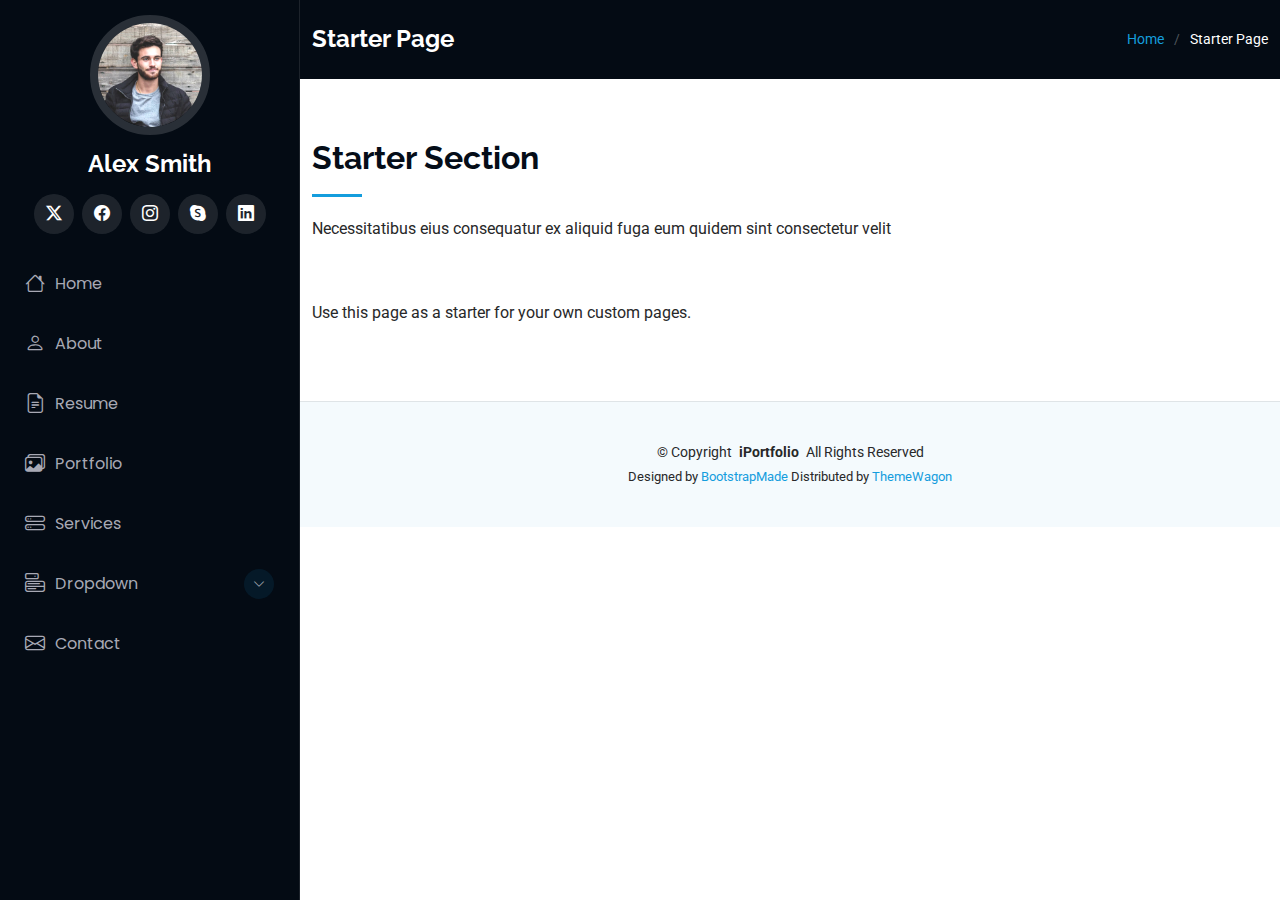
<file: starter-page.html>
<!DOCTYPE html>
<html lang="en">

<head>
  <meta charset="utf-8">
  <meta content="width=device-width, initial-scale=1.0" name="viewport">
  <title>Starter Page - iPortfolio Bootstrap Template</title>
  <meta content="" name="description">
  <meta content="" name="keywords">

  <!-- Favicons -->
  <link href="assets/img/favicon.png" rel="icon">
  <link href="assets/img/apple-touch-icon.png" rel="apple-touch-icon">

  <!-- Fonts -->
  <link href="https://fonts.googleapis.com" rel="preconnect">
  <link href="https://fonts.gstatic.com" rel="preconnect" crossorigin>
  <link href="https://fonts.googleapis.com/css2?family=Roboto:ital,wght@0,100;0,300;0,400;0,500;0,700;0,900;1,100;1,300;1,400;1,500;1,700;1,900&family=Poppins:ital,wght@0,100;0,200;0,300;0,400;0,500;0,600;0,700;0,800;0,900;1,100;1,200;1,300;1,400;1,500;1,600;1,700;1,800;1,900&family=Raleway:ital,wght@0,100;0,200;0,300;0,400;0,500;0,600;0,700;0,800;0,900;1,100;1,200;1,300;1,400;1,500;1,600;1,700;1,800;1,900&display=swap" rel="stylesheet">

  <!-- Vendor CSS Files -->
  <link href="assets/vendor/bootstrap/css/bootstrap.min.css" rel="stylesheet">
  <link href="assets/vendor/bootstrap-icons/bootstrap-icons.css" rel="stylesheet">
  <link href="assets/vendor/aos/aos.css" rel="stylesheet">
  <link href="assets/vendor/glightbox/css/glightbox.min.css" rel="stylesheet">
  <link href="assets/vendor/swiper/swiper-bundle.min.css" rel="stylesheet">

  <!-- Main CSS File -->
  <link href="assets/css/main.css" rel="stylesheet">

  <!-- =======================================================
  * Template Name: iPortfolio
  * Template URL: https://bootstrapmade.com/iportfolio-bootstrap-portfolio-websites-template/
  * Updated: Jun 29 2024 with Bootstrap v5.3.3
  * Author: BootstrapMade.com
  * License: https://bootstrapmade.com/license/
  ======================================================== -->
</head>

<body class="starter-page-page">

  <header id="header" class="header dark-background d-flex flex-column">
    <i class="header-toggle d-xl-none bi bi-list"></i>

    <div class="profile-img">
      <img src="assets/img/my-profile-img.jpg" alt="" class="img-fluid rounded-circle">
    </div>

    <a href="index.html" class="logo d-flex align-items-center justify-content-center">
      <!-- Uncomment the line below if you also wish to use an image logo -->
      <!-- <img src="assets/img/logo.png" alt=""> -->
      <h1 class="sitename">Alex Smith</h1>
    </a>

    <div class="social-links text-center">
      <a href="#" class="twitter"><i class="bi bi-twitter-x"></i></a>
      <a href="#" class="facebook"><i class="bi bi-facebook"></i></a>
      <a href="#" class="instagram"><i class="bi bi-instagram"></i></a>
      <a href="#" class="google-plus"><i class="bi bi-skype"></i></a>
      <a href="#" class="linkedin"><i class="bi bi-linkedin"></i></a>
    </div>

    <nav id="navmenu" class="navmenu">
      <ul>
        <li><a href="#hero"><i class="bi bi-house navicon"></i>Home</a></li>
        <li><a href="#about"><i class="bi bi-person navicon"></i> About</a></li>
        <li><a href="#resume"><i class="bi bi-file-earmark-text navicon"></i> Resume</a></li>
        <li><a href="#portfolio"><i class="bi bi-images navicon"></i> Portfolio</a></li>
        <li><a href="#services"><i class="bi bi-hdd-stack navicon"></i> Services</a></li>
        <li class="dropdown"><a href="#"><i class="bi bi-menu-button navicon"></i> <span>Dropdown</span> <i class="bi bi-chevron-down toggle-dropdown"></i></a>
          <ul>
            <li><a href="#">Dropdown 1</a></li>
            <li class="dropdown"><a href="#"><span>Deep Dropdown</span> <i class="bi bi-chevron-down toggle-dropdown"></i></a>
              <ul>
                <li><a href="#">Deep Dropdown 1</a></li>
                <li><a href="#">Deep Dropdown 2</a></li>
                <li><a href="#">Deep Dropdown 3</a></li>
                <li><a href="#">Deep Dropdown 4</a></li>
                <li><a href="#">Deep Dropdown 5</a></li>
              </ul>
            </li>
            <li><a href="#">Dropdown 2</a></li>
            <li><a href="#">Dropdown 3</a></li>
            <li><a href="#">Dropdown 4</a></li>
          </ul>
        </li>
        <li><a href="#contact"><i class="bi bi-envelope navicon"></i> Contact</a></li>
      </ul>
    </nav>

  </header>

  <main class="main">

    <!-- Page Title -->
    <div class="page-title dark-background">
      <div class="container d-lg-flex justify-content-between align-items-center">
        <h1 class="mb-2 mb-lg-0">Starter Page</h1>
        <nav class="breadcrumbs">
          <ol>
            <li><a href="index.html">Home</a></li>
            <li class="current">Starter Page</li>
          </ol>
        </nav>
      </div>
    </div><!-- End Page Title -->

    <!-- Starter Section Section -->
    <section id="starter-section" class="starter-section section">

      <!-- Section Title -->
      <div class="container section-title" data-aos="fade-up">
        <h2>Starter Section</h2>
        <p>Necessitatibus eius consequatur ex aliquid fuga eum quidem sint consectetur velit</p>
      </div><!-- End Section Title -->

      <div class="container" data-aos="fade-up">
        <p>Use this page as a starter for your own custom pages.</p>
      </div>

    </section><!-- /Starter Section Section -->

  </main>

  <footer id="footer" class="footer position-relative light-background">

    <div class="container">
      <div class="copyright text-center ">
        <p>© <span>Copyright</span> <strong class="px-1 sitename">iPortfolio</strong> <span>All Rights Reserved</span></p>
      </div>
      <div class="credits">
        <!-- All the links in the footer should remain intact. -->
        <!-- You can delete the links only if you've purchased the pro version. -->
        <!-- Licensing information: https://bootstrapmade.com/license/ -->
        <!-- Purchase the pro version with working PHP/AJAX contact form: [buy-url] -->
        Designed by <a href="https://bootstrapmade.com/">BootstrapMade</a> Distributed by <a href="https://themewagon.com">ThemeWagon</a>
      </div>
    </div>

  </footer>

  <!-- Scroll Top -->
  <a href="#" id="scroll-top" class="scroll-top d-flex align-items-center justify-content-center"><i class="bi bi-arrow-up-short"></i></a>

  <!-- Preloader -->
  <div id="preloader"></div>

  <!-- Vendor JS Files -->
  <script src="assets/vendor/bootstrap/js/bootstrap.bundle.min.js"></script>
  <script src="assets/vendor/php-email-form/validate.js"></script>
  <script src="assets/vendor/aos/aos.js"></script>
  <script src="assets/vendor/typed.js/typed.umd.js"></script>
  <script src="assets/vendor/purecounter/purecounter_vanilla.js"></script>
  <script src="assets/vendor/waypoints/noframework.waypoints.js"></script>
  <script src="assets/vendor/glightbox/js/glightbox.min.js"></script>
  <script src="assets/vendor/imagesloaded/imagesloaded.pkgd.min.js"></script>
  <script src="assets/vendor/isotope-layout/isotope.pkgd.min.js"></script>
  <script src="assets/vendor/swiper/swiper-bundle.min.js"></script>

  <!-- Main JS File -->
  <script src="assets/js/main.js"></script>

</body>

</html>
</file>
<file: assets/css/main.css>
/**
* Template Name: iPortfolio
* Template URL: https://bootstrapmade.com/iportfolio-bootstrap-portfolio-websites-template/
* Updated: Jun 29 2024 with Bootstrap v5.3.3
* Author: BootstrapMade.com
* License: https://bootstrapmade.com/license/
*/

/*--------------------------------------------------------------
# Font & Color Variables
# Help: https://bootstrapmade.com/color-system/
--------------------------------------------------------------*/
/* Fonts */
:root {
  --default-font: "Roboto",  system-ui, -apple-system, "Segoe UI", Roboto, "Helvetica Neue", Arial, "Noto Sans", "Liberation Sans", sans-serif, "Apple Color Emoji", "Segoe UI Emoji", "Segoe UI Symbol", "Noto Color Emoji";
  --heading-font: "Raleway",  sans-serif;
  --nav-font: "Poppins",  sans-serif;
}

/* Global Colors - The following color variables are used throughout the website. Updating them here will change the color scheme of the entire website */
:root { 
  --background-color: #ffffff; /* Background color for the entire website, including individual sections */
  --default-color: #272829; /* Default color used for the majority of the text content across the entire website */
  --heading-color: #050d18; /* Color for headings, subheadings and title throughout the website */
  --accent-color: #149ddd; /* Accent color that represents your brand on the website. It's used for buttons, links, and other elements that need to stand out */
  --surface-color: #ffffff; /* The surface color is used as a background of boxed elements within sections, such as cards, icon boxes, or other elements that require a visual separation from the global background. */
  --contrast-color: #ffffff; /* Contrast color for text, ensuring readability against backgrounds of accent, heading, or default colors. */
}

/* Nav Menu Colors - The following color variables are used specifically for the navigation menu. They are separate from the global colors to allow for more customization options */
:root {
  --nav-color: #a8a9b4;  /* The default color of the main navmenu links */
  --nav-hover-color: #ffffff; /* Applied to main navmenu links when they are hovered over or active */
  --nav-mobile-background-color: #040b14; /* Used as the background color for mobile navigation menu */
  --nav-dropdown-background-color: #040b14; /* Used as the background color for dropdown items that appear when hovering over primary navigation items */
  --nav-dropdown-color: #a8a9b4; /* Used for navigation links of the dropdown items in the navigation menu. */
  --nav-dropdown-hover-color: #ffffff; /* Similar to --nav-hover-color, this color is applied to dropdown navigation links when they are hovered over. */
}

/* Color Presets - These classes override global colors when applied to any section or element, providing reuse of the sam color scheme. */

.light-background {
  --background-color: #f4fafd;
  --surface-color: #ffffff;
}

.dark-background {
  --background-color: #040b14;
  --default-color: #ffffff;
  --heading-color: #ffffff;
  --surface-color: #151f2b;
  --contrast-color: #ffffff;
}

/* Smooth scroll */
:root {
  scroll-behavior: smooth;
}

/*--------------------------------------------------------------
# General Styling & Shared Classes
--------------------------------------------------------------*/
body {
  color: var(--default-color);
  background-color: var(--background-color);
  font-family: var(--default-font);
}

body::-webkit-scrollbar{
  display: none;
}

a {
  color: var(--accent-color);
  text-decoration: none;
  transition: 0.3s;
}

a:hover {
  color: color-mix(in srgb, var(--accent-color), transparent 25%);
  text-decoration: none;
}

h1,
h2,
h3,
h4,
h5,
h6 {
  color: var(--heading-color);
  font-family: var(--heading-font);
}

/* PHP Email Form Messages
------------------------------*/
.php-email-form .error-message {
  display: none;
  background: #df1529;
  color: #ffffff;
  text-align: left;
  padding: 15px;
  margin-bottom: 24px;
  font-weight: 600;
}

.php-email-form .sent-message {
  display: none;
  color: #ffffff;
  background: #059652;
  text-align: center;
  padding: 15px;
  margin-bottom: 24px;
  font-weight: 600;
}

.php-email-form .loading {
  display: none;
  background: var(--surface-color);
  text-align: center;
  padding: 15px;
  margin-bottom: 24px;
}

.php-email-form .loading:before {
  content: "";
  display: inline-block;
  border-radius: 50%;
  width: 24px;
  height: 24px;
  margin: 0 10px -6px 0;
  border: 3px solid var(--accent-color);
  border-top-color: var(--surface-color);
  animation: php-email-form-loading 1s linear infinite;
}

@keyframes php-email-form-loading {
  0% {
    transform: rotate(0deg);
  }

  100% {
    transform: rotate(360deg);
  }
}

/*--------------------------------------------------------------
# Global Header
--------------------------------------------------------------*/
.header {
  color: var(--default-color);
  background-color: var(--background-color);
  position: fixed;
  top: 0;
  left: 0;
  bottom: 0;
  padding: 0 15px;
  width: 300px;
  transition: all ease-in-out 0.3s;
  overflow-y: auto;
  z-index: 997;
  border-right: 1px solid color-mix(in srgb, var(--default-color), transparent 90%);
}

.header::-webkit-scrollbar{
  display: none;
}

.header .profile-img img {
  margin: 15px auto;
  display: block;
  width: 120px;
  /* background-color: white; */
  border: 8px solid color-mix(in srgb, var(--default-color), transparent 85%);
}

.header .logo {
  line-height: 1;
  margin-bottom: 15px;
}

.header .logo img {
  max-height: 32px;
  /* background-color: white; */
  margin-right: 8px;
}

/* .img-fluid{
  background-color: ;
} */

.header .logo h1 {
  font-size: 24px;
  margin: 0;
  font-weight: 700;
  color: var(--heading-color);
}

.header .social-links {
  margin: 0 0 20px 0;
}

.header .social-links a {
  font-size: 16px;
  display: inline-flex;
  align-items: center;
  justify-content: center;
  background: color-mix(in srgb, var(--default-color), transparent 90%);
  color: var(--default-color);
  margin: 0 2px;
  border-radius: 50%;
  text-align: center;
  width: 40px;
  height: 40px;
  transition: 0.3s;
}

.header .social-links a:hover {
  color: var(--contrast-color);
  background: var(--accent-color);
}

@media (min-width: 1200px) {

  .header~main,
  .header~#footer {
    margin-left: 300px;
  }
}

@media (max-width: 1199px) {
  .header {
    left: -100%;
  }
}

.header.header-show {
  left: 0;
}

.header .header-toggle {
  color: var(--contrast-color);
  background-color: var(--accent-color);
  font-size: 22px;
  display: flex;
  align-items: center;
  justify-content: center;
  width: 40px;
  height: 40px;
  border-radius: 50%;
  cursor: pointer;
  position: fixed;
  top: 15px;
  right: 15px;
  z-index: 9999;
  transition: background-color 0.3s;
}

.header .header-toggle:hover {
  color: var(--contrast-color);
  background-color: color-mix(in srgb, var(--accent-color) 90%, white 15%);
}

/*--------------------------------------------------------------
# Navigation Menu
--------------------------------------------------------------*/
.mobile-nav-toggle {
  display: none;
}

.navmenu {
  padding: 0;
  z-index: 9997;
}

.navmenu ul {
  list-style: none;
  padding: 0 0 20px 0;
  margin: 0;
}

.navmenu a,
.navmenu a:focus {
  color: var(--nav-color);
  padding: 15px 10px;
  font-family: var(--nav-font);
  font-size: 16px;
  font-weight: 400;
  display: flex;
  align-items: center;
  white-space: nowrap;
  transition: 0.3s;
  width: 100%;
}

.navmenu a .navicon,
.navmenu a:focus .navicon {
  font-size: 20px;
  margin-right: 10px;
}

.navmenu a .toggle-dropdown,
.navmenu a:focus .toggle-dropdown {
  font-size: 12px;
  line-height: 0;
  margin-left: auto;
  width: 30px;
  height: 30px;
  display: flex;
  align-items: center;
  justify-content: center;
  border-radius: 50%;
  transition: 0.3s;
  flex-shrink: 0;
  background-color: color-mix(in srgb, var(--accent-color), transparent 90%);
}

.navmenu a .toggle-dropdown:hover,
.navmenu a:focus .toggle-dropdown:hover {
  background-color: var(--accent-color);
  color: var(--contrast-color);
}

.navmenu a:hover,
.navmenu .active,
.navmenu .active:focus {
  color: var(--nav-hover-color);
}

.navmenu a:hover .navicon,
.navmenu .active .navicon,
.navmenu .active:focus .navicon {
  color: var(--accent-color);
}

.navmenu .active .toggle-dropdown,
.navmenu .active:focus .toggle-dropdown {
  background-color: var(--accent-color);
  color: var(--contrast-color);
  transform: rotate(180deg);
}

.navmenu .dropdown {
  display: block;
}

.navmenu .dropdown a,
.navmenu .dropdown a:focus {
  color: --nav-dropdown-color;
}

.navmenu .dropdown a:hover,
.navmenu .dropdown .active,
.navmenu .dropdown .active:focus {
  color: var(--nav-dropdown-hover-color);
}

.navmenu .dropdown ul {
  position: static;
  display: none;
  z-index: 99;
  padding: 5px 10px;
  margin: 5px 10px;
  background-color: var(--nav-dropdown-background-color);
  border: 1px solid color-mix(in srgb, var(--default-color), transparent 90%);
  box-shadow: none;
  transition: all 0.5s ease-in-out;
}

.navmenu .dropdown ul ul {
  background-color: rgba(33, 37, 41, 0.1);
}

.navmenu .dropdown>.dropdown-active {
  display: block;
  background-color: rgba(33, 37, 41, 0.03);
}

/*--------------------------------------------------------------
# Global Footer
--------------------------------------------------------------*/
.footer {
  color: var(--default-color);
  background-color: var(--background-color);
  font-size: 14px;
  padding: 40px 0;
  position: relative;
  border-top: 1px solid color-mix(in srgb, var(--default-color), transparent 90%);
}

.footer .copyright p {
  margin-bottom: 0;
}

.footer .credits {
  margin-top: 4px;
  font-size: 13px;
  text-align: center;
}

/*--------------------------------------------------------------
# Preloader
--------------------------------------------------------------*/
#preloader {
  position: fixed;
  inset: 0;
  z-index: 999999;
  overflow: hidden;
  background-color: rgba(255, 255, 255, 0.199);
  backdrop-filter: blur(10px);
  /* background: var(--background-color); */
  transition: all 0.6s ease-out;
}

#preloader:before {
  content: "";
  position: fixed;
  top: calc(50% - 30px);
  left: calc(50% - 30px);
  border: 6px solid #ffffff;
  border-color: var(--accent-color) transparent var(--accent-color) transparent;
  border-radius: 50%;
  width: 60px;
  height: 60px;
  animation: animate-preloader 1.5s linear infinite;
}

@keyframes animate-preloader {
  0% {
    transform: rotate(0deg);
  }

  100% {
    transform: rotate(360deg);
  }
}

/*--------------------------------------------------------------
# Scroll Top Button
--------------------------------------------------------------*/
.scroll-top {
  position: fixed;
  visibility: hidden;
  opacity: 0;
  right: 15px;
  bottom: -15px;
  z-index: 99999;
  background-color: var(--accent-color);
  width: 44px;
  height: 44px;
  border-radius: 50px;
  transition: all 0.4s;
}

.scroll-top i {
  font-size: 24px;
  color: var(--contrast-color);
  line-height: 0;
}

.scroll-top:hover {
  background-color: color-mix(in srgb, var(--accent-color), transparent 20%);
  color: var(--contrast-color);
}

.scroll-top.active {
  visibility: visible;
  opacity: 1;
  bottom: 15px;
}

/*--------------------------------------------------------------
# Disable aos animation delay on mobile devices
--------------------------------------------------------------*/
@media screen and (max-width: 768px) {
  [data-aos-delay] {
    transition-delay: 0 !important;
  }
}

/*--------------------------------------------------------------
# Global Page Titles & Breadcrumbs
--------------------------------------------------------------*/
.page-title {
  color: var(--default-color);
  background-color: var(--background-color);
  padding: 25px 0;
  position: relative;
}

.page-title h1 {
  font-size: 24px;
  font-weight: 700;
}

.page-title .breadcrumbs ol {
  display: flex;
  flex-wrap: wrap;
  list-style: none;
  padding: 0;
  margin: 0;
  font-size: 14px;
  font-weight: 400;
}

.page-title .breadcrumbs ol li+li {
  padding-left: 10px;
}

.page-title .breadcrumbs ol li+li::before {
  content: "/";
  display: inline-block;
  padding-right: 10px;
  color: color-mix(in srgb, var(--default-color), transparent 70%);
}

/*--------------------------------------------------------------
# Global Sections
--------------------------------------------------------------*/
section,
.section {
  color: var(--default-color);
  background-color: var(--background-color);
  padding: 60px 0;
  overflow: clip;
}

/*--------------------------------------------------------------
# Global Section Titles
--------------------------------------------------------------*/
.section-title {
  padding-bottom: 60px;
  position: relative;
}

.section-title h2 {
  font-size: 32px;
  font-weight: 700;
  margin-bottom: 20px;
  padding-bottom: 20px;
  position: relative;
}

.section-title h2:after {
  content: "";
  position: absolute;
  display: block;
  width: 50px;
  height: 3px;
  background: var(--accent-color);
  left: 0;
  bottom: 0;
}

.section-title p {
  margin-bottom: 0;
}

/*--------------------------------------------------------------
# Hero Section
--------------------------------------------------------------*/
.hero {
  width: 100%;
  min-height: 100vh;
  position: relative;
  padding: 80px 0;
  display: flex;
  align-items: center;
  justify-content: center;
}

.hero img {
  position: absolute;
  inset: 0;
  display: block;
  width: 100%;
  height: 100%;
  object-fit: cover;
  z-index: 1;
}

.hero:before {
  content: "";
  background: color-mix(in srgb, var(--background-color), transparent 70%);
  position: absolute;
  inset: 0;
  z-index: 2;
}

.hero .container {
  position: relative;
  z-index: 3;
}

.hero h2 {
  margin: 0;
  font-size: 64px;
  font-weight: 700;
}

.hero p {
  margin: 5px 0 0 0;
  font-size: 26px;
}

.hero p span {
  letter-spacing: 1px;
  border-bottom: 2px solid var(--accent-color);
}

.hero .social-links {
  margin-top: 25px;
}

.hero .social-links a {
  font-size: 24px;
  display: inline-block;
  color: color-mix(in srgb, var(--default-color), transparent 50%);
  line-height: 1;
  margin-right: 20px;
  transition: 0.3s;
}

.hero .social-links a:hover {
  color: var(--accent-color);
}

@media (max-width: 768px) {
  .hero h2 {
    font-size: 32px;
  }

  .hero p {
    font-size: 20px;
  }
}

/*--------------------------------------------------------------
# About Section
--------------------------------------------------------------*/
.about .content h2 {
  font-weight: 700;
  font-size: 24px;
}

.about .content ul {
  list-style: none;
  padding: 0;
}

.about .content ul li {
  margin-bottom: 20px;
  display: flex;
  align-items: center;
}

.about .content ul strong {
  margin-right: 10px;
}

.about .content ul i {
  font-size: 16px;
  margin-right: 5px;
  color: var(--accent-color);
  line-height: 0;
}

/*--------------------------------------------------------------
# Stats Section
--------------------------------------------------------------*/
.stats .stats-item {
  padding: 30px;
  width: 100%;
}

.stats .stats-item i {
  color: var(--accent-color);
  display: block;
  font-size: 44px;
  float: left;
  line-height: 0;
}

.stats .stats-item .purecounter {
  color: var(--heading-color);
  font-size: 48px;
  line-height: 40px;
  display: block;
  font-weight: 700;
  margin-left: 60px;
}

.stats .stats-item p {
  color: color-mix(in srgb, var(--default-color), transparent 40%);
  padding: 15px 0 0 0;
  margin: 0 0 0 60px;
  font-family: var(--heading-font);
  font-size: 14px;
}

/*--------------------------------------------------------------
# Skills Section
--------------------------------------------------------------*/
.skills .progress {
  height: 60px;
  display: block;
  background: none;
  border-radius: 0;
}

.skills .progress .skill {
  color: var(--heading-color);
  padding: 0;
  margin: 0 0 6px 0;
  text-transform: uppercase;
  display: block;
  font-weight: 600;
  font-family: var(--heading-font);
}

.skills .progress .skill .val {
  float: right;
  font-style: normal;
}

.skills .progress-bar-wrap {
  background: color-mix(in srgb, var(--default-color), transparent 90%);
  height: 10px;
}

.skills .progress-bar {
  width: 1px;
  height: 10px;
  transition: 0.9s;
  background-color: var(--accent-color);
}

/*--------------------------------------------------------------
# Resume Section
--------------------------------------------------------------*/
.resume .resume-title {
  color: var(--heading-color);
  font-size: 26px;
  font-weight: 700;
  margin-top: 20px;
  margin-bottom: 20px;
}

.resume .resume-item {
  padding: 0 0 20px 20px;
  margin-top: -2px;
  border-left: 2px solid var(--accent-color);
  position: relative;
}

.resume .resume-item h4 {
  line-height: 18px;
  font-size: 18px;
  font-weight: 600;
  text-transform: uppercase;
  color: color-mix(in srgb, var(--default-color), transparent 20%);
  margin-bottom: 10px;
}

.resume .resume-item h5 {
  font-size: 16px;
  padding: 5px 15px;
  display: inline-block;
  font-weight: 600;
  margin-bottom: 10px;
}

.resume .resume-item ul {
  padding-left: 20px;
}

.resume .resume-item ul li {
  padding-bottom: 10px;
}

.resume .resume-item:last-child {
  padding-bottom: 0;
}

.resume .resume-item::before {
  content: "";
  position: absolute;
  width: 16px;
  height: 16px;
  border-radius: 50px;
  left: -9px;
  top: 0;
  background: var(--background-color);
  border: 2px solid var(--accent-color);
}

/*--------------------------------------------------------------
# Portfolio Section
--------------------------------------------------------------*/
.portfolio .portfolio-filters {
  padding: 0;
  margin: 0 auto 20px auto;
  list-style: none;
  text-align: center;
}

.portfolio .portfolio-filters li {
  cursor: pointer;
  display: inline-block;
  padding: 0;
  font-size: 14px;
  font-weight: 400;
  margin: 0 10px;
  line-height: 1;
  text-transform: uppercase;
  margin-bottom: 10px;
  transition: all 0.3s ease-in-out;
}

.portfolio .portfolio-filters li:hover,
.portfolio .portfolio-filters li.filter-active {
  color: var(--accent-color);
}

.portfolio .portfolio-filters li:first-child {
  margin-left: 0;
}

.portfolio .portfolio-filters li:last-child {
  margin-right: 0;
}

@media (max-width: 575px) {
  .portfolio .portfolio-filters li {
    font-size: 14px;
    margin: 0 5px;
  }
}

.portfolio .portfolio-content {
  position: relative;
  overflow: hidden;
}

.portfolio .portfolio-content img {
  transition: 0.3s;
}

.portfolio .portfolio-content .portfolio-info {
  opacity: 0;
  position: absolute;
  inset: 0;
  z-index: 3;
  transition: all ease-in-out 0.3s;
  background: rgba(0, 0, 0, 0.6);
  padding: 15px;
}

.portfolio .portfolio-content .portfolio-info h4 {
  font-size: 14px;
  padding: 5px 10px;
  font-weight: 400;
  color: #ffffff;
  display: inline-block;
  background-color: var(--accent-color);
}

.portfolio .portfolio-content .portfolio-info p {
  position: absolute;
  bottom: 10px;
  text-align: center;
  display: inline-block;
  left: 0;
  right: 0;
  font-size: 16px;
  font-weight: 600;
  color: rgba(255, 255, 255, 0.8);
}

.portfolio .portfolio-content .portfolio-info .preview-link,
.portfolio .portfolio-content .portfolio-info .details-link {
  position: absolute;
  left: calc(50% - 40px);
  font-size: 26px;
  top: calc(50% - 14px);
  color: #fff;
  transition: 0.3s;
  line-height: 1.2;
}

.portfolio .portfolio-content .portfolio-info .preview-link:hover,
.portfolio .portfolio-content .portfolio-info .details-link:hover {
  color: var(--accent-color);
}

.portfolio .portfolio-content .portfolio-info .details-link {
  left: 50%;
  font-size: 34px;
  line-height: 0;
}

.portfolio .portfolio-content:hover .portfolio-info {
  opacity: 1;
}

.portfolio .portfolio-content:hover img {
  transform: scale(1.1);
}

/*--------------------------------------------------------------
# Services Section
--------------------------------------------------------------*/
.services .service-item {
  position: relative;
}

.services .service-item .icon {
  background: var(--accent-color);
  display: flex;
  align-items: center;
  justify-content: center;
  width: 54px;
  height: 54px;
  border-radius: 50%;
  transition: 0.5s;
  border: 1px solid var(--accent-color);
  margin-right: 20px;
}

.services .service-item .icon i {
  color: var(--contrast-color);
  font-size: 24px;
  line-height: 0;
}

.services .service-item:hover .icon {
  background: var(--surface-color);
}

.services .service-item:hover .icon i {
  color: var(--accent-color);
}

.services .service-item .title {
  font-weight: 700;
  margin-bottom: 15px;
  font-size: 18px;
}

.services .service-item .title a {
  color: var(--heading-color);
}

.services .service-item .title a:hover {
  color: var(--accent-color);
}

.services .service-item .description {
  line-height: 24px;
  font-size: 14px;
}

/*--------------------------------------------------------------
# Testimonials Section
--------------------------------------------------------------*/
.testimonials .testimonials-carousel,
.testimonials .testimonials-slider {
  overflow: hidden;
}

.testimonials .testimonial-item {
  box-sizing: content-box;
  text-align: center;
  min-height: 320px;
}

.testimonials .testimonial-item .testimonial-img {
  width: 90px;
  border-radius: 50%;
  margin: 0 auto;
}

.testimonials .testimonial-item h3 {
  font-size: 18px;
  font-weight: bold;
  margin: 10px 0 5px 0;
}

.testimonials .testimonial-item h4 {
  font-size: 14px;
  color: color-mix(in srgb, var(--default-color), transparent 20%);
  margin: 0;
}

.testimonials .testimonial-item .quote-icon-left,
.testimonials .testimonial-item .quote-icon-right {
  color: color-mix(in srgb, var(--accent-color), transparent 40%);
  font-size: 26px;
  line-height: 0;
}

.testimonials .testimonial-item .quote-icon-left {
  display: inline-block;
  left: -5px;
  position: relative;
}

.testimonials .testimonial-item .quote-icon-right {
  display: inline-block;
  right: -5px;
  position: relative;
  top: 10px;
  transform: scale(-1, -1);
}

.testimonials .testimonial-item p {
  font-style: italic;
  margin: 0 15px 15px 15px;
  padding: 20px;
  background-color: var(--surface-color);
  position: relative;
  margin-bottom: 35px;
  border-radius: 6px;
  box-shadow: 0px 2px 15px rgba(0, 0, 0, 0.1);
}

.testimonials .testimonial-item p::after {
  content: "";
  width: 0;
  height: 0;
  border-top: 20px solid var(--surface-color);
  border-right: 20px solid transparent;
  border-left: 20px solid transparent;
  position: absolute;
  bottom: -20px;
  left: calc(50% - 20px);
}

.testimonials .swiper-wrapper {
  height: auto;
}

.testimonials .swiper-pagination {
  margin-top: 40px;
  position: relative;
}

.testimonials .swiper-pagination .swiper-pagination-bullet {
  width: 12px;
  height: 12px;
  background-color: var(--background-color);
  opacity: 1;
  border: 1px solid var(--accent-color);
}

.testimonials .swiper-pagination .swiper-pagination-bullet-active {
  background-color: var(--accent-color);
}

/*--------------------------------------------------------------
# Contact Section
--------------------------------------------------------------*/
.contact .info-wrap {
  background-color: var(--surface-color);
  box-shadow: 0px 0px 20px rgba(0, 0, 0, 0.1);
  padding: 30px;
}

@media (max-width: 575px) {
  .contact .info-wrap {
    padding: 20px;
  }
}

.contact .info-item {
  margin-bottom: 40px;
}

.contact .info-item i {
  font-size: 20px;
  color: var(--accent-color);
  background: color-mix(in srgb, var(--accent-color), transparent 92%);
  width: 44px;
  height: 44px;
  display: flex;
  justify-content: center;
  align-items: center;
  border-radius: 50px;
  transition: all 0.3s ease-in-out;
  margin-right: 15px;
}

.contact .info-item h3 {
  padding: 0;
  font-size: 18px;
  font-weight: 700;
  margin-bottom: 5px;
}

.contact .info-item p {
  padding: 0;
  margin-bottom: 0;
  font-size: 14px;
}

.contact .info-item:hover i {
  background: var(--accent-color);
  color: var(--contrast-color);
}

.contact .php-email-form {
  background-color: var(--surface-color);
  height: 100%;
  padding: 30px;
  box-shadow: 0px 0px 20px rgba(0, 0, 0, 0.1);
}

@media (max-width: 575px) {
  .contact .php-email-form {
    padding: 20px;
  }
}

.contact .php-email-form input[type=text],
.contact .php-email-form input[type=email],
.contact .php-email-form textarea {
  font-size: 14px;
  padding: 10px 15px;
  box-shadow: none;
  border-radius: 0;
  color: var(--default-color);
  background-color: var(--surface-color);
  border-color: color-mix(in srgb, var(--default-color), transparent 80%);
}

.contact .php-email-form input[type=text]:focus,
.contact .php-email-form input[type=email]:focus,
.contact .php-email-form textarea:focus {
  border-color: var(--accent-color);
}

.contact .php-email-form input[type=text]::placeholder,
.contact .php-email-form input[type=email]::placeholder,
.contact .php-email-form textarea::placeholder {
  color: color-mix(in srgb, var(--default-color), transparent 70%);
}

.contact .php-email-form button[type=submit] {
  color: var(--contrast-color);
  background: var(--accent-color);
  border: 0;
  padding: 10px 30px;
  transition: 0.4s;
  border-radius: 50px;
}

.contact .php-email-form button[type=submit]:hover {
  background: color-mix(in srgb, var(--accent-color), transparent 25%);
}

/*--------------------------------------------------------------
# Portfolio Details Section
--------------------------------------------------------------*/
.portfolio-details .portfolio-details-slider img {
  width: 100%;
}

.portfolio-details .portfolio-details-slider .swiper-pagination {
  margin-top: 20px;
  position: relative;
}

.portfolio-details .portfolio-details-slider .swiper-pagination .swiper-pagination-bullet {
  width: 12px;
  height: 12px;
  background-color: color-mix(in srgb, var(--default-color), transparent 85%);
  opacity: 1;
}

.portfolio-details .portfolio-details-slider .swiper-pagination .swiper-pagination-bullet-active {
  background-color: var(--accent-color);
}

.portfolio-details .portfolio-info {
  padding: 30px;
  box-shadow: 0px 0 30px rgba(0, 0, 0, 0.1);
}

.portfolio-details .portfolio-info h3 {
  font-size: 22px;
  font-weight: 700;
  margin-bottom: 20px;
  padding-bottom: 20px;
  border-bottom: 1px solid color-mix(in srgb, var(--default-color), transparent 85%);
}

.portfolio-details .portfolio-info ul {
  list-style: none;
  padding: 0;
  font-size: 15px;
}

.portfolio-details .portfolio-info ul li+li {
  margin-top: 10px;
}

.portfolio-details .portfolio-description {
  padding-top: 30px;
}

.portfolio-details .portfolio-description h2 {
  font-size: 26px;
  font-weight: 700;
  margin-bottom: 20px;
}

.portfolio-details .portfolio-description p {
  padding: 0;
  color: color-mix(in srgb, var(--default-color), transparent 30%);
}

/*--------------------------------------------------------------
# Service Details Section
--------------------------------------------------------------*/
.service-details .services-list {
  padding: 10px 30px;
  border: 1px solid color-mix(in srgb, var(--default-color), transparent 90%);
  margin-bottom: 20px;
}

.service-details .services-list a {
  display: block;
  line-height: 1;
  padding: 8px 0 8px 15px;
  border-left: 3px solid color-mix(in srgb, var(--default-color), transparent 70%);
  margin: 20px 0;
  color: color-mix(in srgb, var(--default-color), transparent 20%);
  transition: 0.3s;
}

.service-details .services-list a.active {
  color: var(--heading-color);
  font-weight: 700;
  border-color: var(--accent-color);
}

.service-details .services-list a:hover {
  border-color: var(--accent-color);
}

.service-details .services-img {
  margin-bottom: 20px;
}

.service-details h3 {
  font-size: 26px;
  font-weight: 700;
}

.service-details h4 {
  font-size: 20px;
  font-weight: 700;
}

.service-details p {
  font-size: 15px;
}

.service-details ul {
  list-style: none;
  padding: 0;
  font-size: 15px;
}

.service-details ul li {
  padding: 5px 0;
  display: flex;
  align-items: center;
}

.service-details ul i {
  font-size: 20px;
  margin-right: 8px;
  color: var(--accent-color);
}

/*--------------------------------------------------------------
# Starter Section Section
--------------------------------------------------------------*/
</file>
